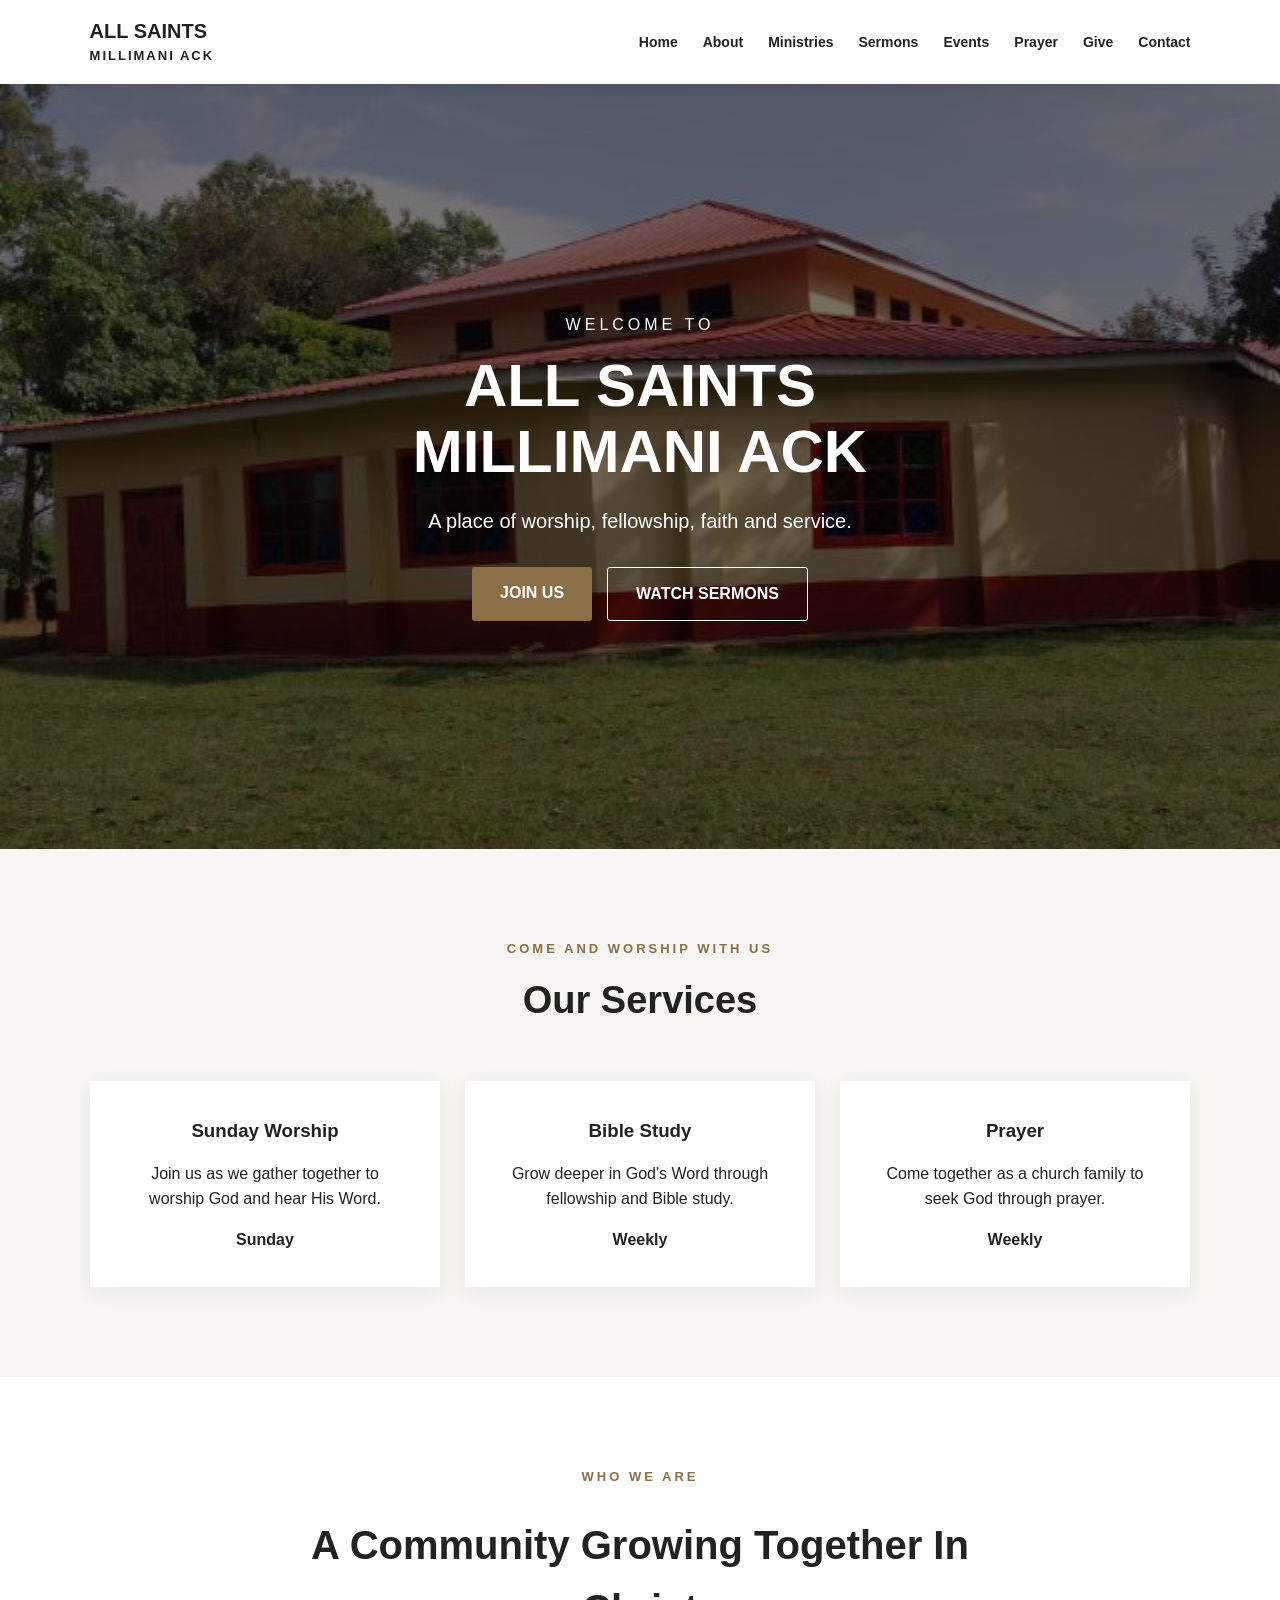
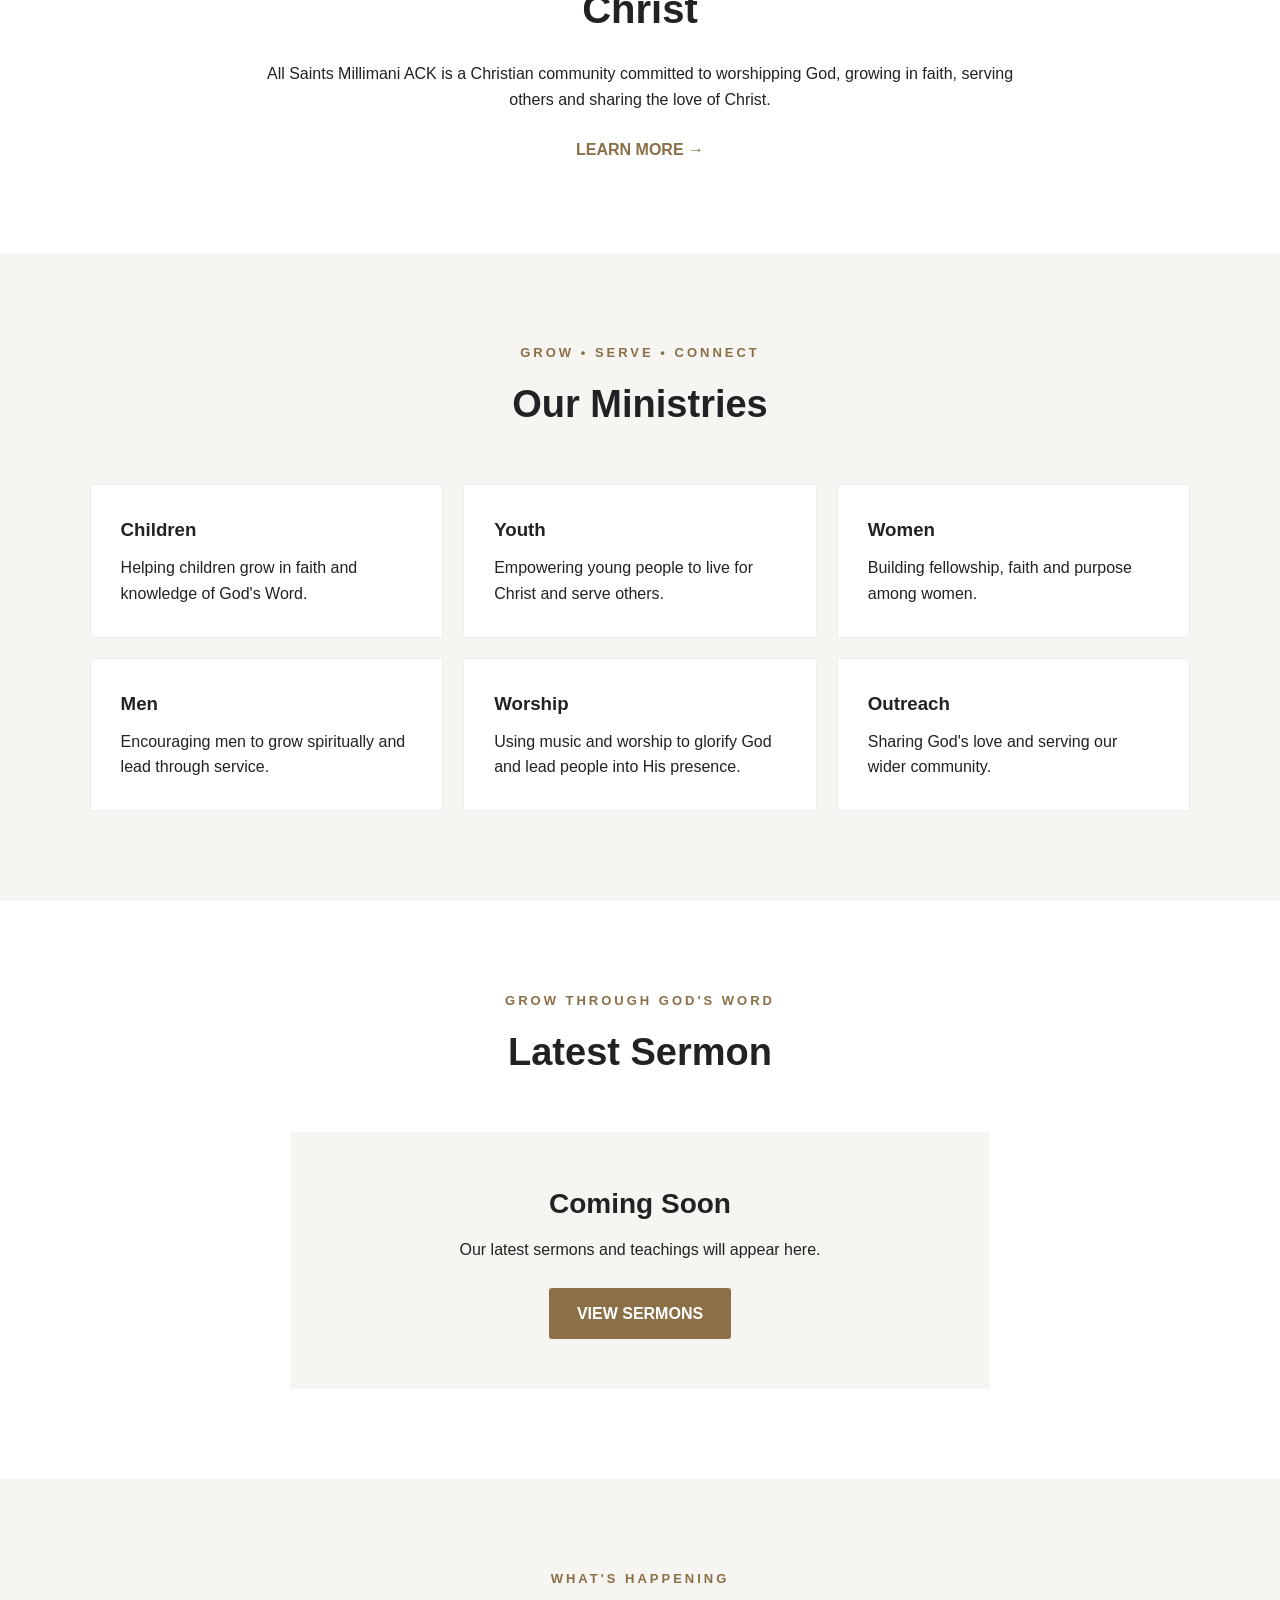
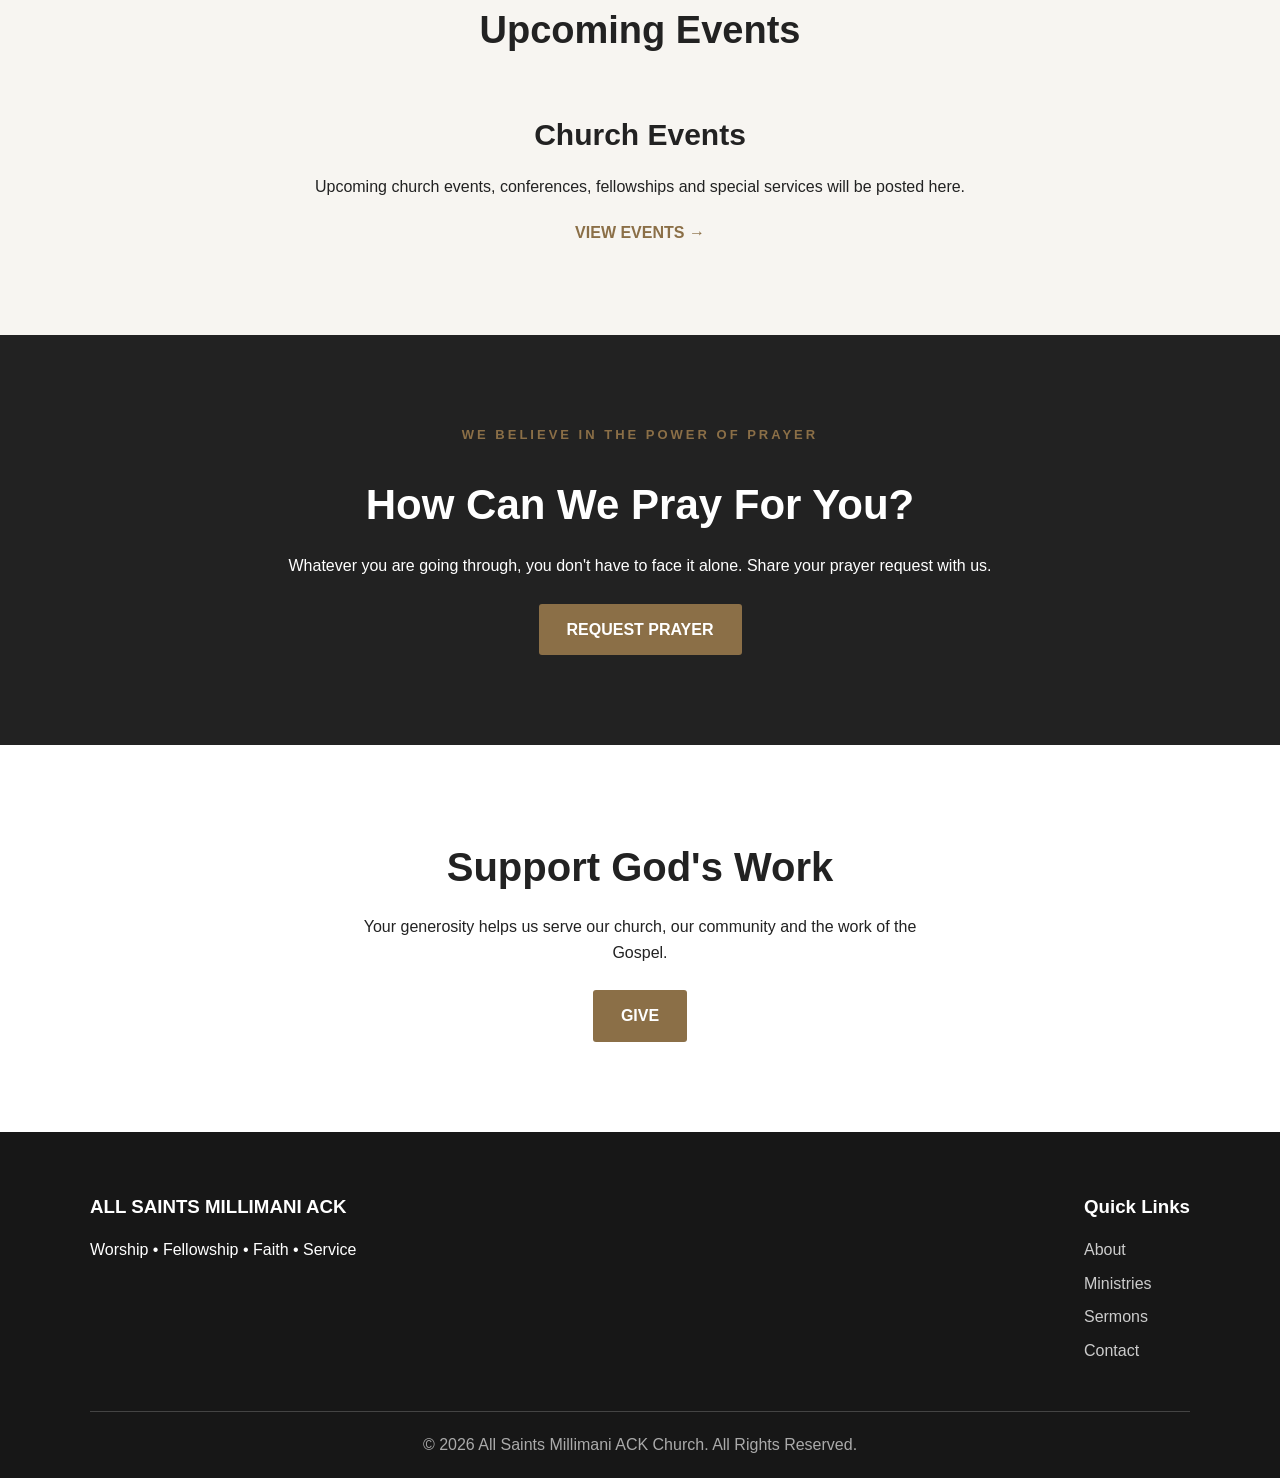
<file: index.html>
<!DOCTYPE html>
<html lang="en">

<head>
    <meta charset="UTF-8">
    <meta name="viewport" content="width=device-width, initial-scale=1.0">

    <title>All Saints Millimani ACK Church</title>

    <link rel="stylesheet" href="css/style.css">
</head>

<body>

    <!-- ================= HEADER ================= -->

    <header>

        <div class="logo">
            ALL SAINTS<br>
            <span>MILLIMANI ACK</span>
        </div>

        <button class="menu-button" aria-label="Open navigation">
    ☰
</button>

        <nav>
            <a href="index.html">Home</a>
            <a href="about.html">About</a>
            <a href="ministries.html">Ministries</a>
            <a href="sermons.html">Sermons</a>
            <a href="events.html">Events</a>
            <a href="prayer.html">Prayer</a>
            <a href="give.html">Give</a>
            <a href="contact.html">Contact</a>
        </nav>

    </header>


    <!-- ================= HERO SECTION ================= -->

    <section class="hero">

        <div class="hero-content">

            <p class="welcome">WELCOME TO</p>

            <h1>ALL SAINTS<br>MILLIMANI ACK</h1>

            <p class="hero-text">
                A place of worship, fellowship, faith and service.
            </p>

            <div class="hero-buttons">
                <a href="contact.html" class="btn">JOIN US</a>
                <a href="sermons.html" class="btn secondary">WATCH SERMONS</a>
            </div>

        </div>

    </section>


    <!-- ================= WORSHIP SECTION ================= -->

    <section class="worship">

        <div class="section-title">
            <p>COME AND WORSHIP WITH US</p>
            <h2>Our Services</h2>
        </div>

        <div class="service-container">

            <div class="service-card">
                <h3>Sunday Worship</h3>
                <p>Join us as we gather together to worship God and hear His Word.</p>
                <strong>Sunday</strong>
            </div>

            <div class="service-card">
                <h3>Bible Study</h3>
                <p>Grow deeper in God's Word through fellowship and Bible study.</p>
                <strong>Weekly</strong>
            </div>

            <div class="service-card">
                <h3>Prayer</h3>
                <p>Come together as a church family to seek God through prayer.</p>
                <strong>Weekly</strong>
            </div>

        </div>

    </section>


    <!-- ================= ABOUT SECTION ================= -->

    <section class="about-preview">

        <div class="about-text">

            <p class="small-title">WHO WE ARE</p>

            <h2>A Community Growing Together In Christ</h2>

            <p>
                All Saints Millimani ACK is a Christian community committed
                to worshipping God, growing in faith, serving others and
                sharing the love of Christ.
            </p>

            <a href="about.html" class="read-more">LEARN MORE →</a>

        </div>

    </section>


    <!-- ================= MINISTRIES ================= -->

    <section class="ministries">

        <div class="section-title">

            <p>GROW • SERVE • CONNECT</p>

            <h2>Our Ministries</h2>

        </div>


        <div class="ministry-container">

            <div class="ministry-card">
                <h3>Children</h3>
                <p>Helping children grow in faith and knowledge of God's Word.</p>
            </div>

            <div class="ministry-card">
                <h3>Youth</h3>
                <p>Empowering young people to live for Christ and serve others.</p>
            </div>

            <div class="ministry-card">
                <h3>Women</h3>
                <p>Building fellowship, faith and purpose among women.</p>
            </div>

            <div class="ministry-card">
                <h3>Men</h3>
                <p>Encouraging men to grow spiritually and lead through service.</p>
            </div>

            <div class="ministry-card">
                <h3>Worship</h3>
                <p>Using music and worship to glorify God and lead people into His presence.</p>
            </div>

            <div class="ministry-card">
                <h3>Outreach</h3>
                <p>Sharing God's love and serving our wider community.</p>
            </div>

        </div>

    </section>


    <!-- ================= SERMON SECTION ================= -->

    <section class="sermon">

        <div class="section-title">

            <p>GROW THROUGH GOD'S WORD</p>

            <h2>Latest Sermon</h2>

        </div>

        <div class="sermon-box">

            <h3>Coming Soon</h3>

            <p>
                Our latest sermons and teachings will appear here.
            </p>

            <a href="sermons.html" class="btn">VIEW SERMONS</a>

        </div>

    </section>


    <!-- ================= EVENTS ================= -->

    <section class="events">

        <div class="section-title">

            <p>WHAT'S HAPPENING</p>

            <h2>Upcoming Events</h2>

        </div>

        <div class="event-box">

            <h3>Church Events</h3>

            <p>
                Upcoming church events, conferences, fellowships
                and special services will be posted here.
            </p>

            <a href="events.html" class="read-more">
                VIEW EVENTS →
            </a>

        </div>

    </section>


    <!-- ================= PRAYER ================= -->

    <section class="prayer">

        <div class="prayer-content">

            <p class="small-title">WE BELIEVE IN THE POWER OF PRAYER</p>

            <h2>How Can We Pray For You?</h2>

            <p>
                Whatever you are going through, you don't have to face it alone.
                Share your prayer request with us.
            </p>

            <a href="prayer.html" class="btn">
                REQUEST PRAYER
            </a>

        </div>

    </section>


    <!-- ================= GIVING ================= -->

    <section class="giving">

        <h2>Support God's Work</h2>

        <p>
            Your generosity helps us serve our church,
            our community and the work of the Gospel.
        </p>

        <a href="give.html" class="btn">GIVE</a>

    </section>


    <!-- ================= FOOTER ================= -->

    <footer>

        <div class="footer-content">

            <div>
                <h3>ALL SAINTS MILLIMANI ACK</h3>

                <p>
                    Worship • Fellowship • Faith • Service
                </p>
            </div>

            <div>
                <h3>Quick Links</h3>

                <a href="about.html">About</a>
                <a href="ministries.html">Ministries</a>
                <a href="sermons.html">Sermons</a>
                <a href="contact.html">Contact</a>
            </div>

        </div>

        <div class="copyright">

            <p>
                © 2026 All Saints Millimani ACK Church.
                All Rights Reserved.
            </p>

        </div>

    </footer>

<script src="js/script.js"></script>

</body>

</html>
</file>
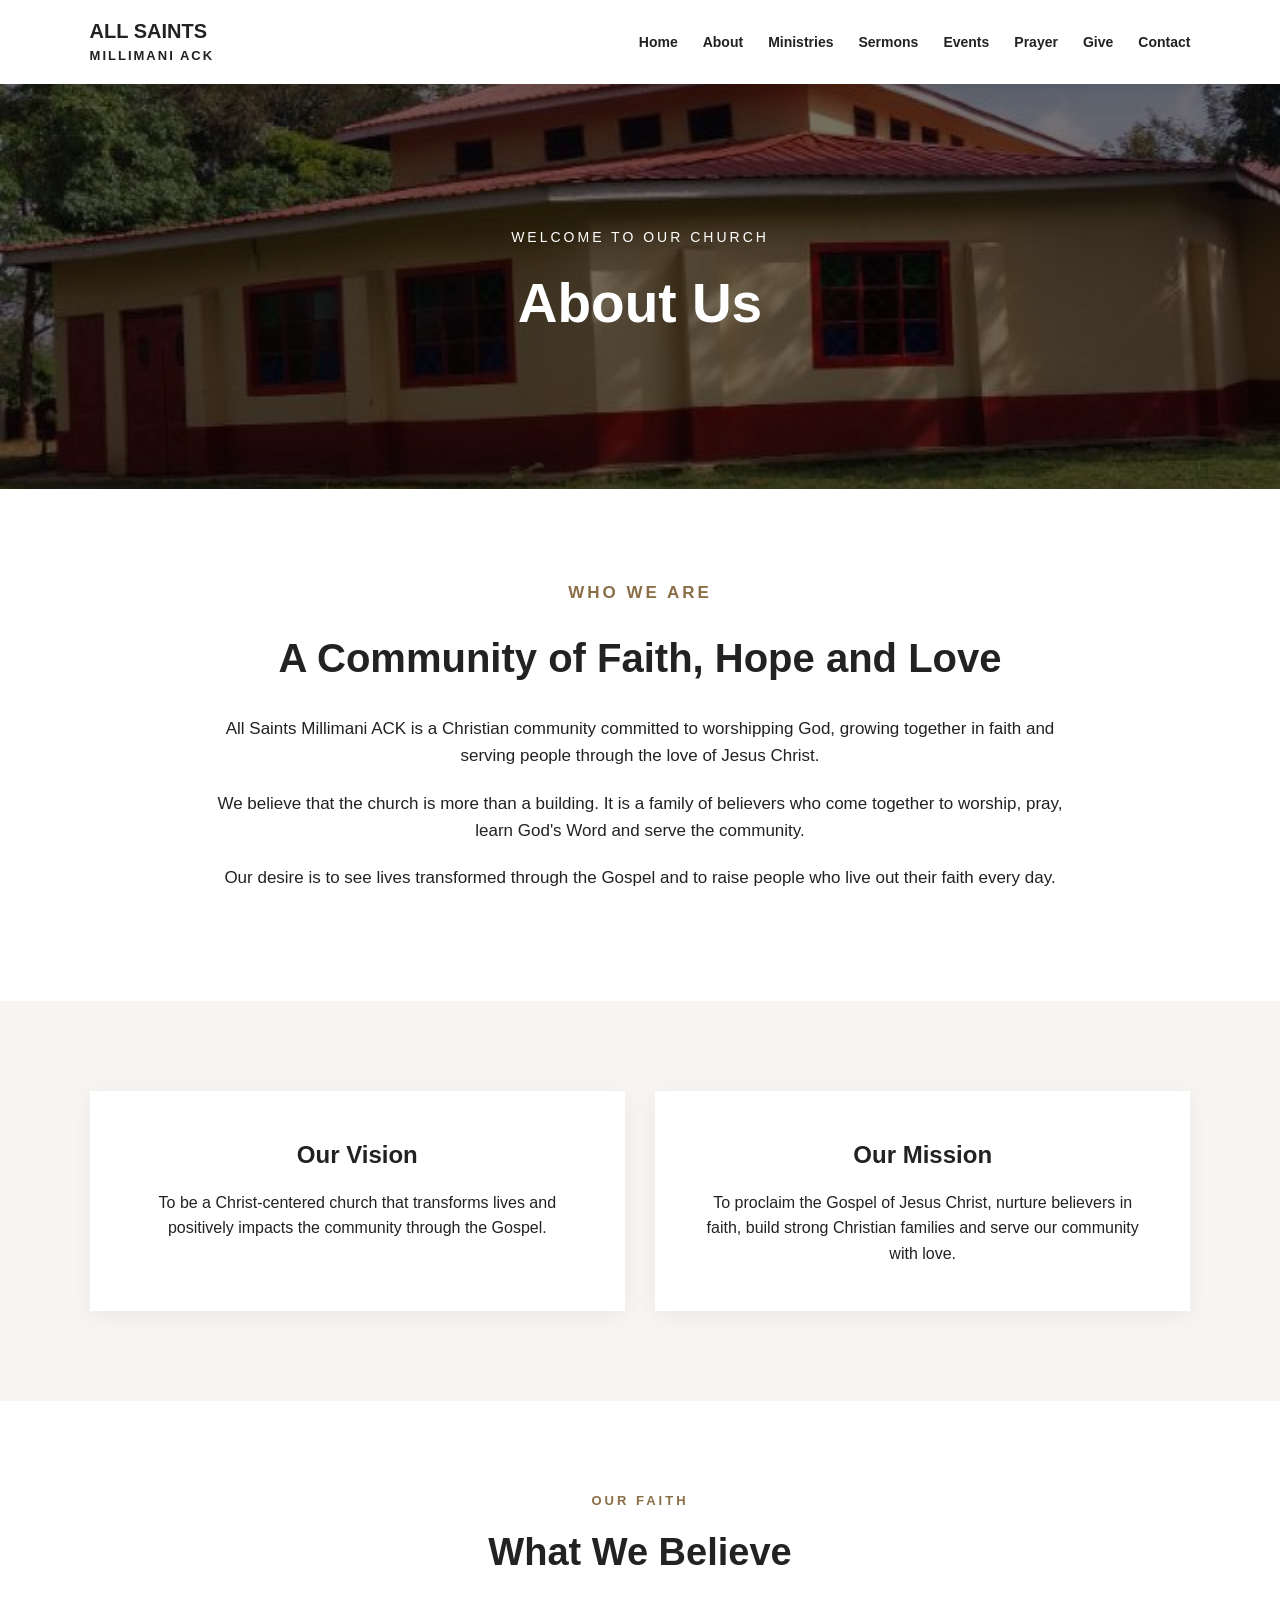
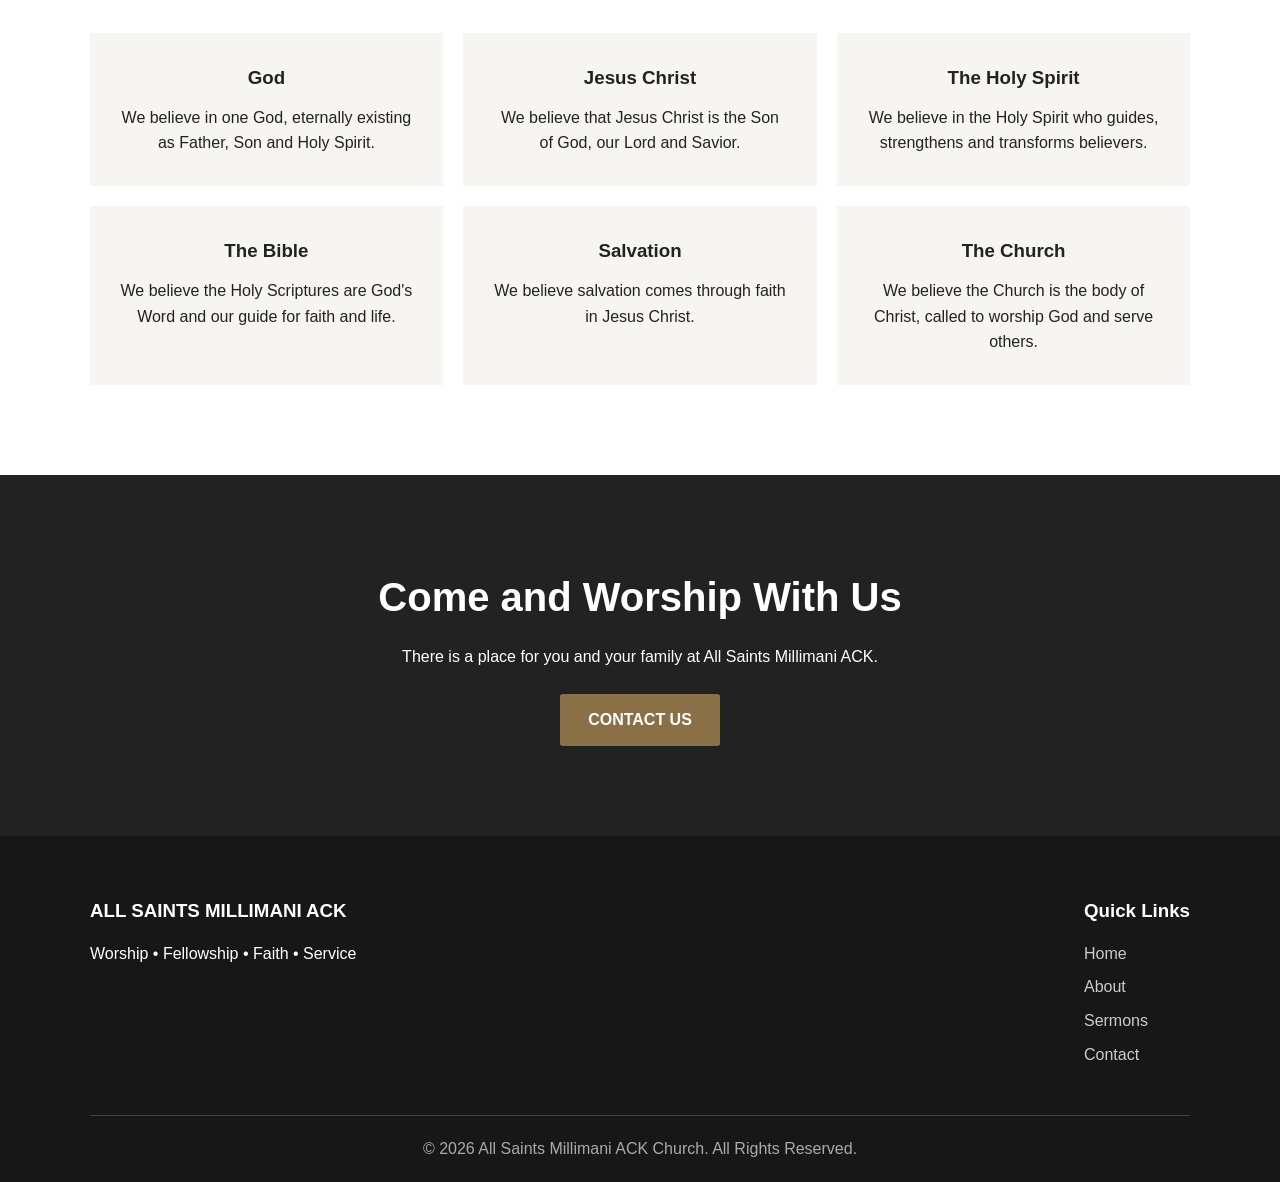
<file: about.html>
<!DOCTYPE html>
<html lang="en">

<head>

    <meta charset="UTF-8">

    <meta name="viewport" content="width=device-width, initial-scale=1.0">

    <title>About Us | All Saints Millimani ACK</title>

    <link rel="stylesheet" href="css/style.css">

</head>

<body>


    <!-- HEADER -->

    <header>

        <div class="logo">
            ALL SAINTS<br>
            <span>MILLIMANI ACK</span>
        </div>

        <nav>

            <a href="index.html">Home</a>
            <a href="about.html">About</a>
            <a href="ministries.html">Ministries</a>
            <a href="sermons.html">Sermons</a>
            <a href="events.html">Events</a>
            <a href="prayer.html">Prayer</a>
            <a href="give.html">Give</a>
            <a href="contact.html">Contact</a>

        </nav>

    </header>


    <!-- PAGE HERO -->

    <section class="page-hero">

        <div>

            <p>WELCOME TO OUR CHURCH</p>

            <h1>About Us</h1>

        </div>

    </section>


    <!-- WHO WE ARE -->

    <section class="about-page">

        <div class="about-content">

            <p class="small-title">
                WHO WE ARE
            </p>

            <h2>
                A Community of Faith, Hope and Love
            </h2>

            <p>
                All Saints Millimani ACK is a Christian community
                committed to worshipping God, growing together in
                faith and serving people through the love of Jesus Christ.
            </p>

            <p>
                We believe that the church is more than a building.
                It is a family of believers who come together to
                worship, pray, learn God's Word and serve the community.
            </p>

            <p>
                Our desire is to see lives transformed through the
                Gospel and to raise people who live out their faith
                every day.
            </p>

        </div>

    </section>


    <!-- VISION AND MISSION -->

    <section class="vision-mission">

        <div class="vm-card">

            <h2>Our Vision</h2>

            <p>
                To be a Christ-centered church that transforms
                lives and positively impacts the community through
                the Gospel.
            </p>

        </div>


        <div class="vm-card">

            <h2>Our Mission</h2>

            <p>
                To proclaim the Gospel of Jesus Christ, nurture
                believers in faith, build strong Christian families
                and serve our community with love.
            </p>

        </div>

    </section>


    <!-- WHAT WE BELIEVE -->

    <section class="beliefs">

        <div class="section-title">

            <p>OUR FAITH</p>

            <h2>What We Believe</h2>

        </div>


        <div class="belief-container">

            <div class="belief-card">

                <h3>God</h3>

                <p>
                    We believe in one God, eternally existing as
                    Father, Son and Holy Spirit.
                </p>

            </div>


            <div class="belief-card">

                <h3>Jesus Christ</h3>

                <p>
                    We believe that Jesus Christ is the Son of God,
                    our Lord and Savior.
                </p>

            </div>


            <div class="belief-card">

                <h3>The Holy Spirit</h3>

                <p>
                    We believe in the Holy Spirit who guides,
                    strengthens and transforms believers.
                </p>

            </div>


            <div class="belief-card">

                <h3>The Bible</h3>

                <p>
                    We believe the Holy Scriptures are God's Word
                    and our guide for faith and life.
                </p>

            </div>


            <div class="belief-card">

                <h3>Salvation</h3>

                <p>
                    We believe salvation comes through faith in
                    Jesus Christ.
                </p>

            </div>


            <div class="belief-card">

                <h3>The Church</h3>

                <p>
                    We believe the Church is the body of Christ,
                    called to worship God and serve others.
                </p>

            </div>

        </div>

    </section>


    <!-- CALL TO ACTION -->

    <section class="about-cta">

        <h2>Come and Worship With Us</h2>

        <p>
            There is a place for you and your family at
            All Saints Millimani ACK.
        </p>

        <a href="contact.html" class="btn">
            CONTACT US
        </a>

    </section>


    <!-- FOOTER -->

    <footer>

        <div class="footer-content">

            <div>

                <h3>ALL SAINTS MILLIMANI ACK</h3>

                <p>
                    Worship • Fellowship • Faith • Service
                </p>

            </div>


            <div>

                <h3>Quick Links</h3>

                <a href="index.html">Home</a>
                <a href="ministries.html">About</a>
                <a href="sermons.html">Sermons</a>
                <a href="contact.html">Contact</a>

            </div>

        </div>


        <div class="copyright">

            <p>
                © 2026 All Saints Millimani ACK Church.
                All Rights Reserved.
            </p>

        </div>

    </footer>


</body>

</html>
</file>
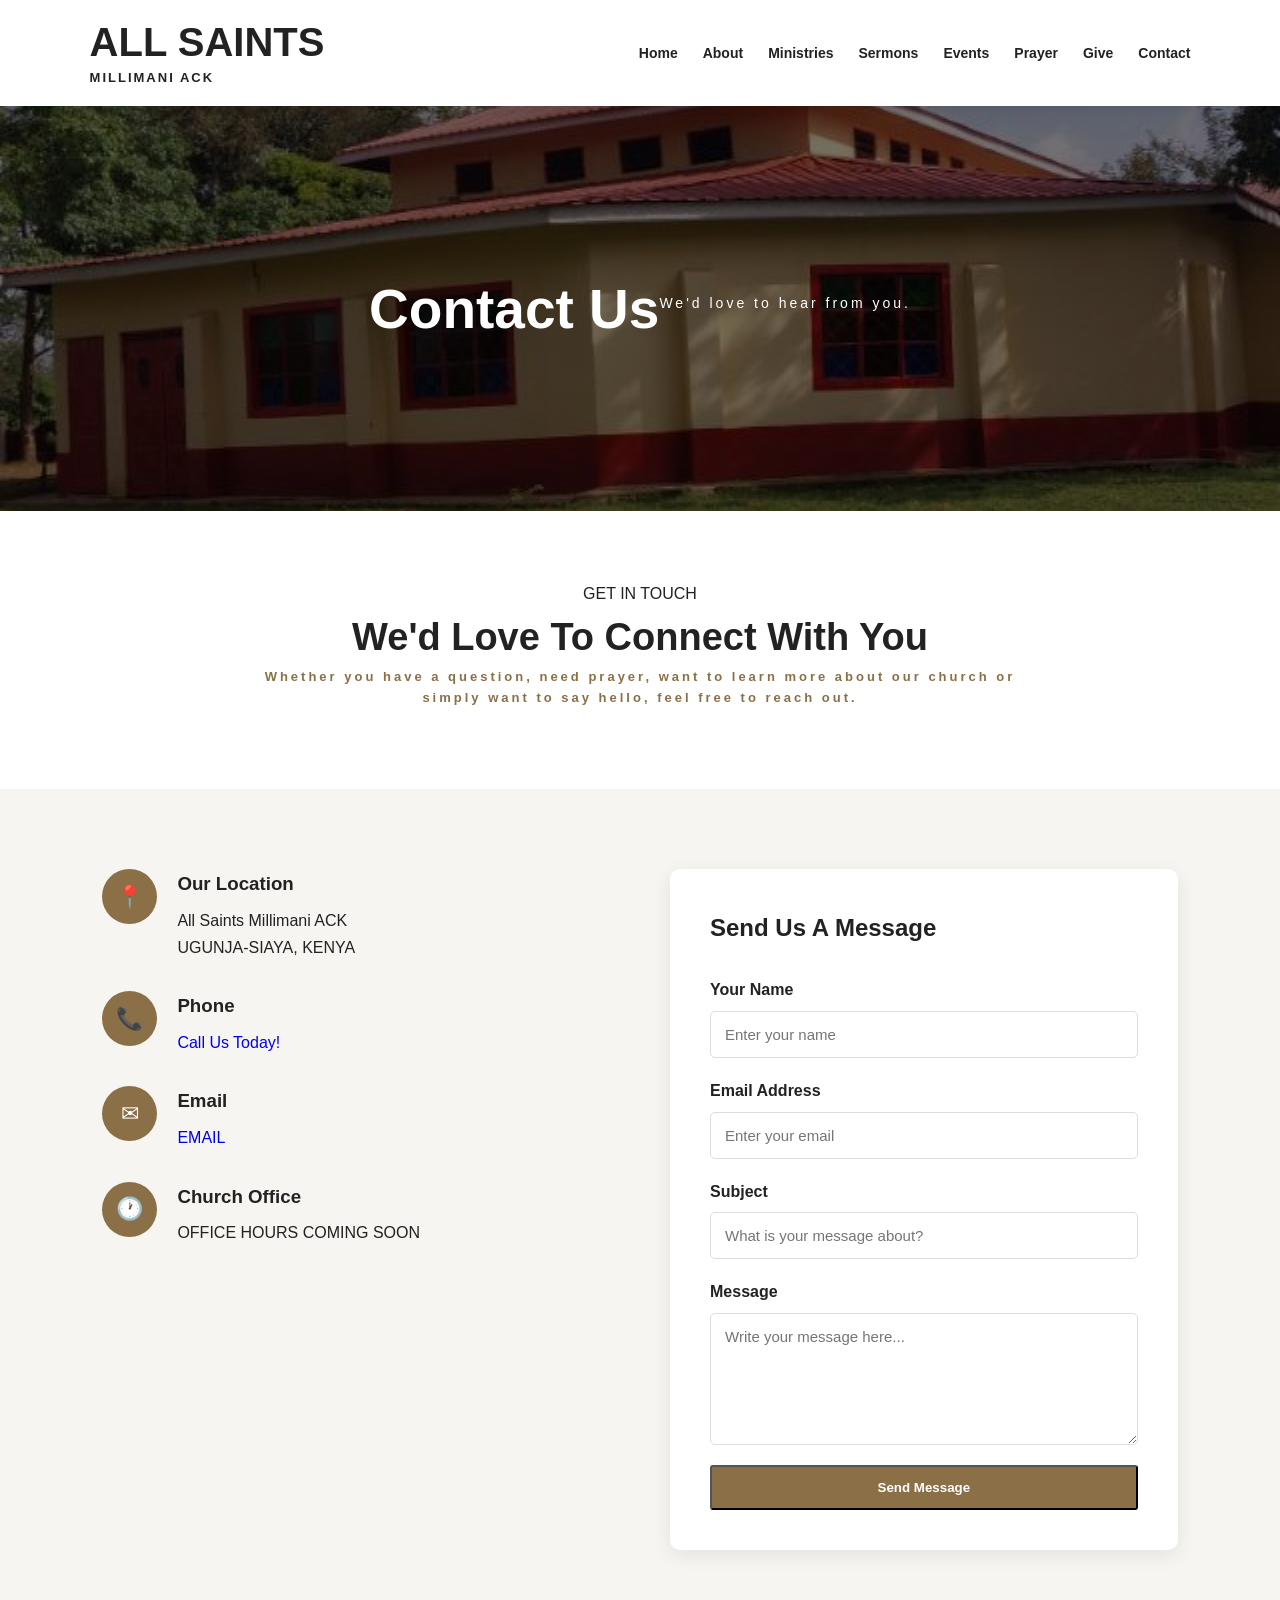
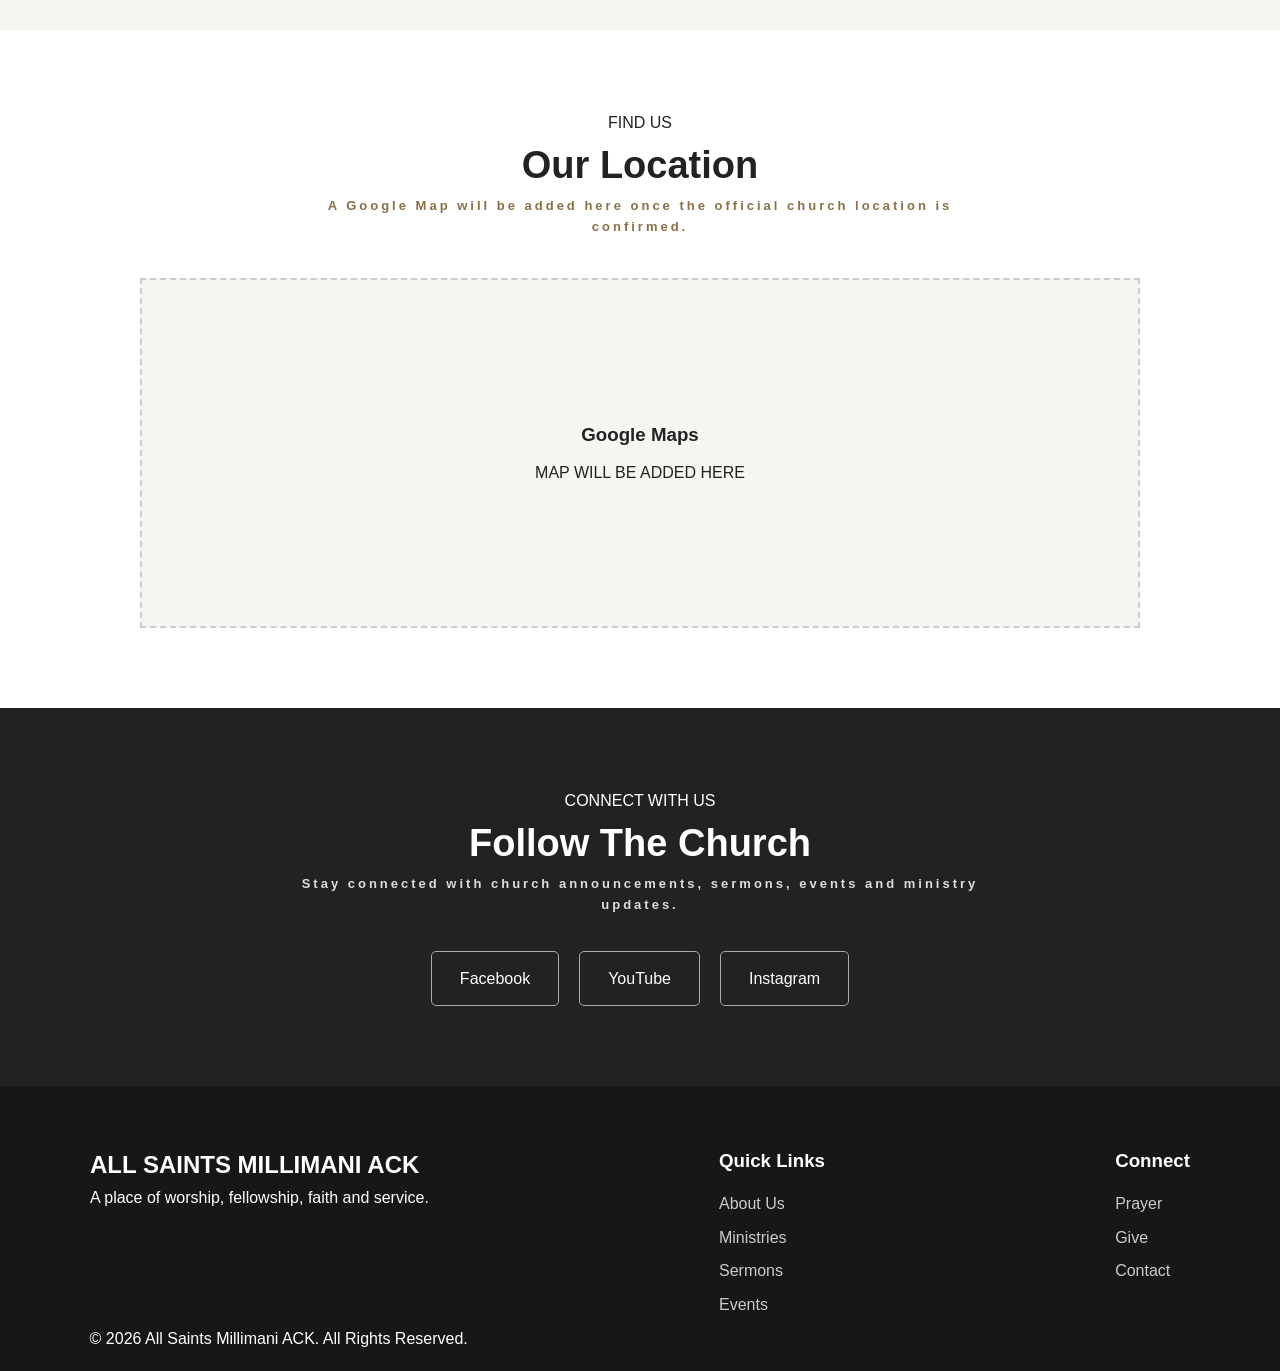
<file: contact.html>
<!DOCTYPE html>
<html lang="en">
<head>
    <meta charset="UTF-8">
    <meta name="viewport" content="width=device-width, initial-scale=1.0">

    <title>Contact | All Saints Millimani ACK</title>

    <link rel="stylesheet" href="css/style.css">
</head>

<body>

    <!-- HEADER -->
    <header class="site-header">

        <div class="logo">
            <h1>ALL SAINTS</h1>
            <span>MILLIMANI ACK</span>
        </div>

        <nav>
            <a href="index.html">Home</a>
            <a href="about.html">About</a>
            <a href="ministries.html">Ministries</a>
            <a href="sermons.html">Sermons</a>
            <a href="events.html">Events</a>
            <a href="prayer.html">Prayer</a>
            <a href="give.html">Give</a>
            <a href="contact.html">Contact</a>
        </nav>

    </header>


    <!-- PAGE HERO -->
    <section class="page-hero">

        <h1>Contact Us</h1>

        <p>
            We'd love to hear from you.
        </p>

    </section>


    <!-- CONTACT INTRO -->
    <section class="contact-intro">

        <div class="section-title">

            <span>GET IN TOUCH</span>

            <h2>
                We'd Love To Connect With You
            </h2>

            <p>
                Whether you have a question, need prayer,
                want to learn more about our church or simply
                want to say hello, feel free to reach out.
            </p>

        </div>

    </section>


    <!-- CONTACT INFORMATION -->
    <section class="contact-section">

        <div class="contact-container">


            <!-- CONTACT DETAILS -->
            <div class="contact-details">

                <div class="contact-item">

                    <div class="contact-icon">
                        📍
                    </div>

                    <div>
                        <h3>Our Location</h3>

                        <p>
                            All Saints Millimani ACK
                            <br>
                            UGUNJA-SIAYA, KENYA
                        </p>
                    </div>

                </div>


                <div class="contact-item">

                    <div class="contact-icon">
                        📞
                    </div>

                    <div>
                        <h3>Phone</h3>

                        <p>
                            <a href="tel:+254720973402">Call Us Today!</a>
                        </p>
                    </div>

                </div>


                <div class="contact-item">

                    <div class="contact-icon">
                        ✉
                    </div>

                    <div>
                        <h3>Email</h3>

                        <p>
                            <a href="mailto:allsaintsmillimani@gmail.com">EMAIL</a>
                        </p>
                    </div>

                </div>


                <div class="contact-item">

                    <div class="contact-icon">
                        🕐
                    </div>

                    <div>
                        <h3>Church Office</h3>

                        <p>
                            OFFICE HOURS COMING SOON
                        </p>
                    </div>

                </div>

            </div>


            <!-- CONTACT FORM -->
            <div class="contact-form">

                <h2>Send Us A Message</h2>

                <form>

                    <label for="contact-name">
                        Your Name
                    </label>

                    <input
                        type="text"
                        id="contact-name"
                        name="name"
                        placeholder="Enter your name"
                    >


                    <label for="contact-email">
                        Email Address
                    </label>

                    <input
                        type="email"
                        id="contact-email"
                        name="email"
                        placeholder="Enter your email"
                    >


                    <label for="contact-subject">
                        Subject
                    </label>

                    <input
                        type="text"
                        id="contact-subject"
                        name="subject"
                        placeholder="What is your message about?"
                    >


                    <label for="contact-message">
                        Message
                    </label>

                    <textarea
                        id="contact-message"
                        name="message"
                        rows="6"
                        placeholder="Write your message here..."
                    ></textarea>


                    <button
                        type="submit"
                        class="btn"
                    >
                        Send Message
                    </button>

                </form>

            </div>

        </div>

    </section>


    <!-- MAP -->
    <section class="map-section">

        <div class="section-title">

            <span>FIND US</span>

            <h2>Our Location</h2>

            <p>
                A Google Map will be added here once the official
                church location is confirmed.
            </p>

        </div>


        <div class="map-placeholder">

            <h3>Google Maps</h3>

            <p>
                MAP WILL BE ADDED HERE
            </p>

        </div>

    </section>


    <!-- SOCIAL MEDIA -->
    <section class="social-section">

        <div class="section-title">

            <span>CONNECT WITH US</span>

            <h2>Follow The Church</h2>

            <p>
                Stay connected with church announcements,
                sermons, events and ministry updates.
            </p>

        </div>


        <div class="social-links">

            <a href="#" class="social-link">
                Facebook
            </a>

            <a href="#" class="social-link">
                YouTube
            </a>

            <a href="#" class="social-link">
                Instagram
            </a>

        </div>

    </section>


    <!-- FOOTER -->
    <footer class="site-footer">

        <div class="footer-content">

            <div>

                <h2>ALL SAINTS MILLIMANI ACK</h2>

                <p>
                    A place of worship, fellowship, faith and service.
                </p>

            </div>


            <div>

                <h3>Quick Links</h3>

                <a href="about.html">About Us</a>
                <a href="ministries.html">Ministries</a>
                <a href="sermons.html">Sermons</a>
                <a href="events.html">Events</a>

            </div>


            <div>

                <h3>Connect</h3>

                <a href="prayer.html">Prayer</a>
                <a href="give.html">Give</a>
                <a href="contact.html">Contact</a>

            </div>

        </div>


        <div class="footer-bottom">

            <p>
                © 2026 All Saints Millimani ACK. All Rights Reserved.
            </p>

        </div>

    </footer>

</body>
</html>
</file>
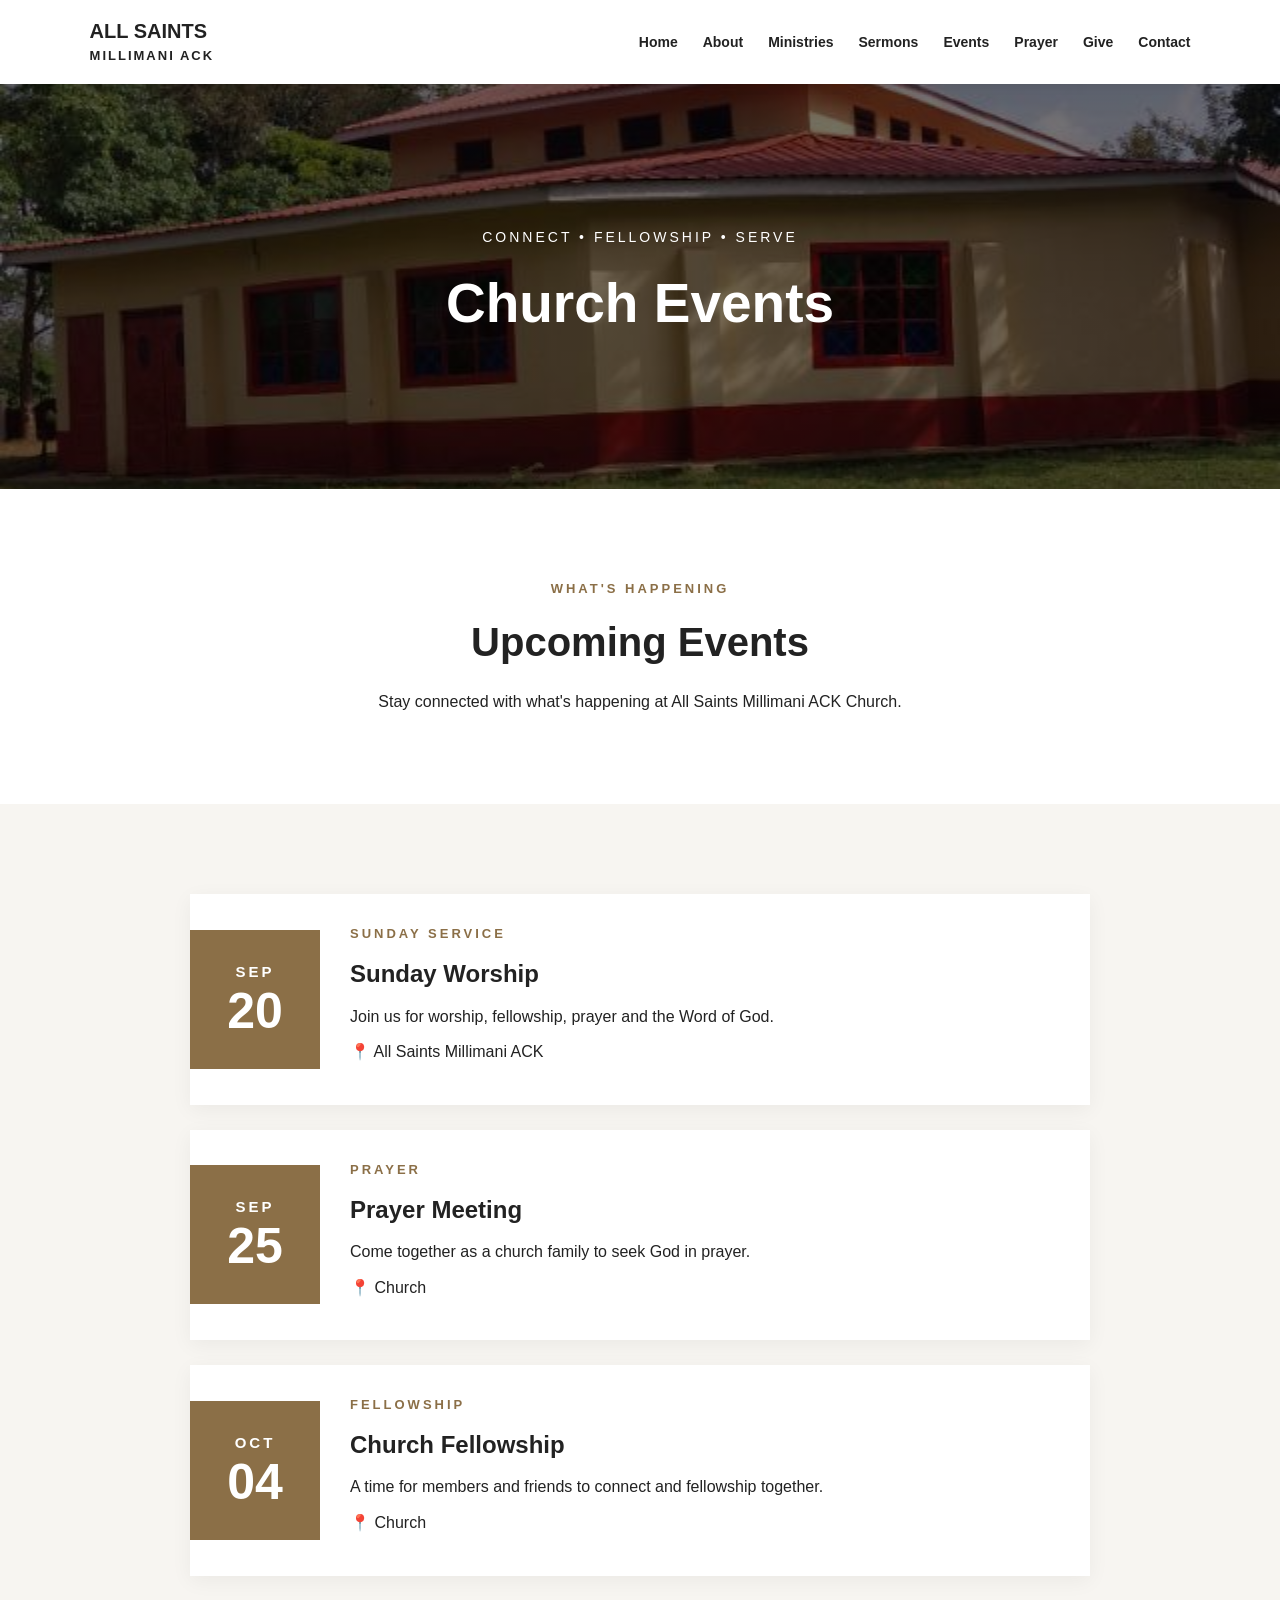
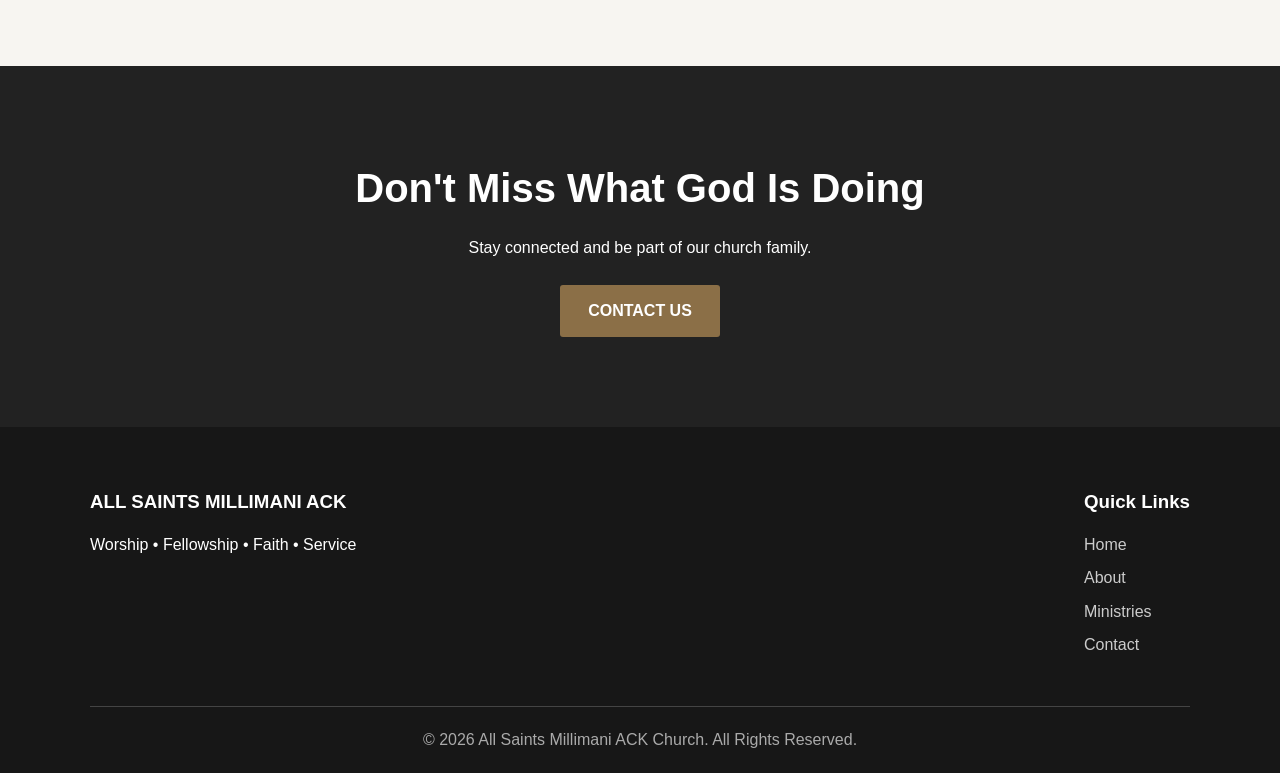
<file: events.html>
<!DOCTYPE html>
<html lang="en">

<head>

    <meta charset="UTF-8">
    <meta name="viewport" content="width=device-width, initial-scale=1.0">

    <title>Events | All Saints Millimani ACK</title>

    <link rel="stylesheet" href="css/style.css">

</head>

<body>


    <!-- HEADER -->

    <header>

        <div class="logo">
            ALL SAINTS<br>
            <span>MILLIMANI ACK</span>
        </div>

        <nav>

            <a href="index.html">Home</a>
            <a href="about.html">About</a>
            <a href="ministries.html">Ministries</a>
            <a href="sermons.html">Sermons</a>
            <a href="events.html">Events</a>
            <a href="prayer.html">Prayer</a>
            <a href="give.html">Give</a>
            <a href="contact.html">Contact</a>

        </nav>

    </header>


    <!-- HERO -->

    <section class="page-hero">

        <div>

            <p>CONNECT • FELLOWSHIP • SERVE</p>

            <h1>Church Events</h1>

        </div>

    </section>


    <!-- INTRO -->

    <section class="events-intro">

        <div>

            <p class="small-title">
                WHAT'S HAPPENING
            </p>

            <h2>
                Upcoming Events
            </h2>

            <p>
                Stay connected with what's happening at
                All Saints Millimani ACK Church.
            </p>

        </div>

    </section>


    <!-- EVENTS -->

    <section class="events-page">

        <div class="event-list">


            <!-- EVENT -->

            <div class="event-card">

                <div class="event-date">

                    <span class="month">
                        SEP
                    </span>

                    <span class="day">
                        20
                    </span>

                </div>

                <div class="event-details">

                    <p class="small-title">
                        SUNDAY SERVICE
                    </p>

                    <h2>
                        Sunday Worship
                    </h2>

                    <p>
                        Join us for worship, fellowship,
                        prayer and the Word of God.
                    </p>

                    <p>
                        📍 All Saints Millimani ACK
                    </p>

                </div>

            </div>


            <!-- EVENT -->

            <div class="event-card">

                <div class="event-date">

                    <span class="month">
                        SEP
                    </span>

                    <span class="day">
                        25
                    </span>

                </div>

                <div class="event-details">

                    <p class="small-title">
                        PRAYER
                    </p>

                    <h2>
                        Prayer Meeting
                    </h2>

                    <p>
                        Come together as a church family
                        to seek God in prayer.
                    </p>

                    <p>
                        📍 Church
                    </p>

                </div>

            </div>


            <!-- EVENT -->

            <div class="event-card">

                <div class="event-date">

                    <span class="month">
                        OCT
                    </span>

                    <span class="day">
                        04
                    </span>

                </div>

                <div class="event-details">

                    <p class="small-title">
                        FELLOWSHIP
                    </p>

                    <h2>
                        Church Fellowship
                    </h2>

                    <p>
                        A time for members and friends
                        to connect and fellowship together.
                    </p>

                    <p>
                        📍 Church
                    </p>

                </div>

            </div>


        </div>

    </section>


    <!-- CTA -->

    <section class="events-cta">

        <h2>
            Don't Miss What God Is Doing
        </h2>

        <p>
            Stay connected and be part of our church family.
        </p>

        <a href="contact.html" class="btn">
            CONTACT US
        </a>

    </section>


    <!-- FOOTER -->

    <footer>

        <div class="footer-content">

            <div>

                <h3>ALL SAINTS MILLIMANI ACK</h3>

                <p>
                    Worship • Fellowship • Faith • Service
                </p>

            </div>

            <div>

                <h3>Quick Links</h3>

                <a href="index.html">Home</a>
                <a href="about.html">About</a>
                <a href="ministries.html">Ministries</a>
                <a href="contact.html">Contact</a>

            </div>

        </div>

        <div class="copyright">

            <p>
                © 2026 All Saints Millimani ACK Church.
                All Rights Reserved.
            </p>

        </div>

    </footer>


</body>

</html>
</file>
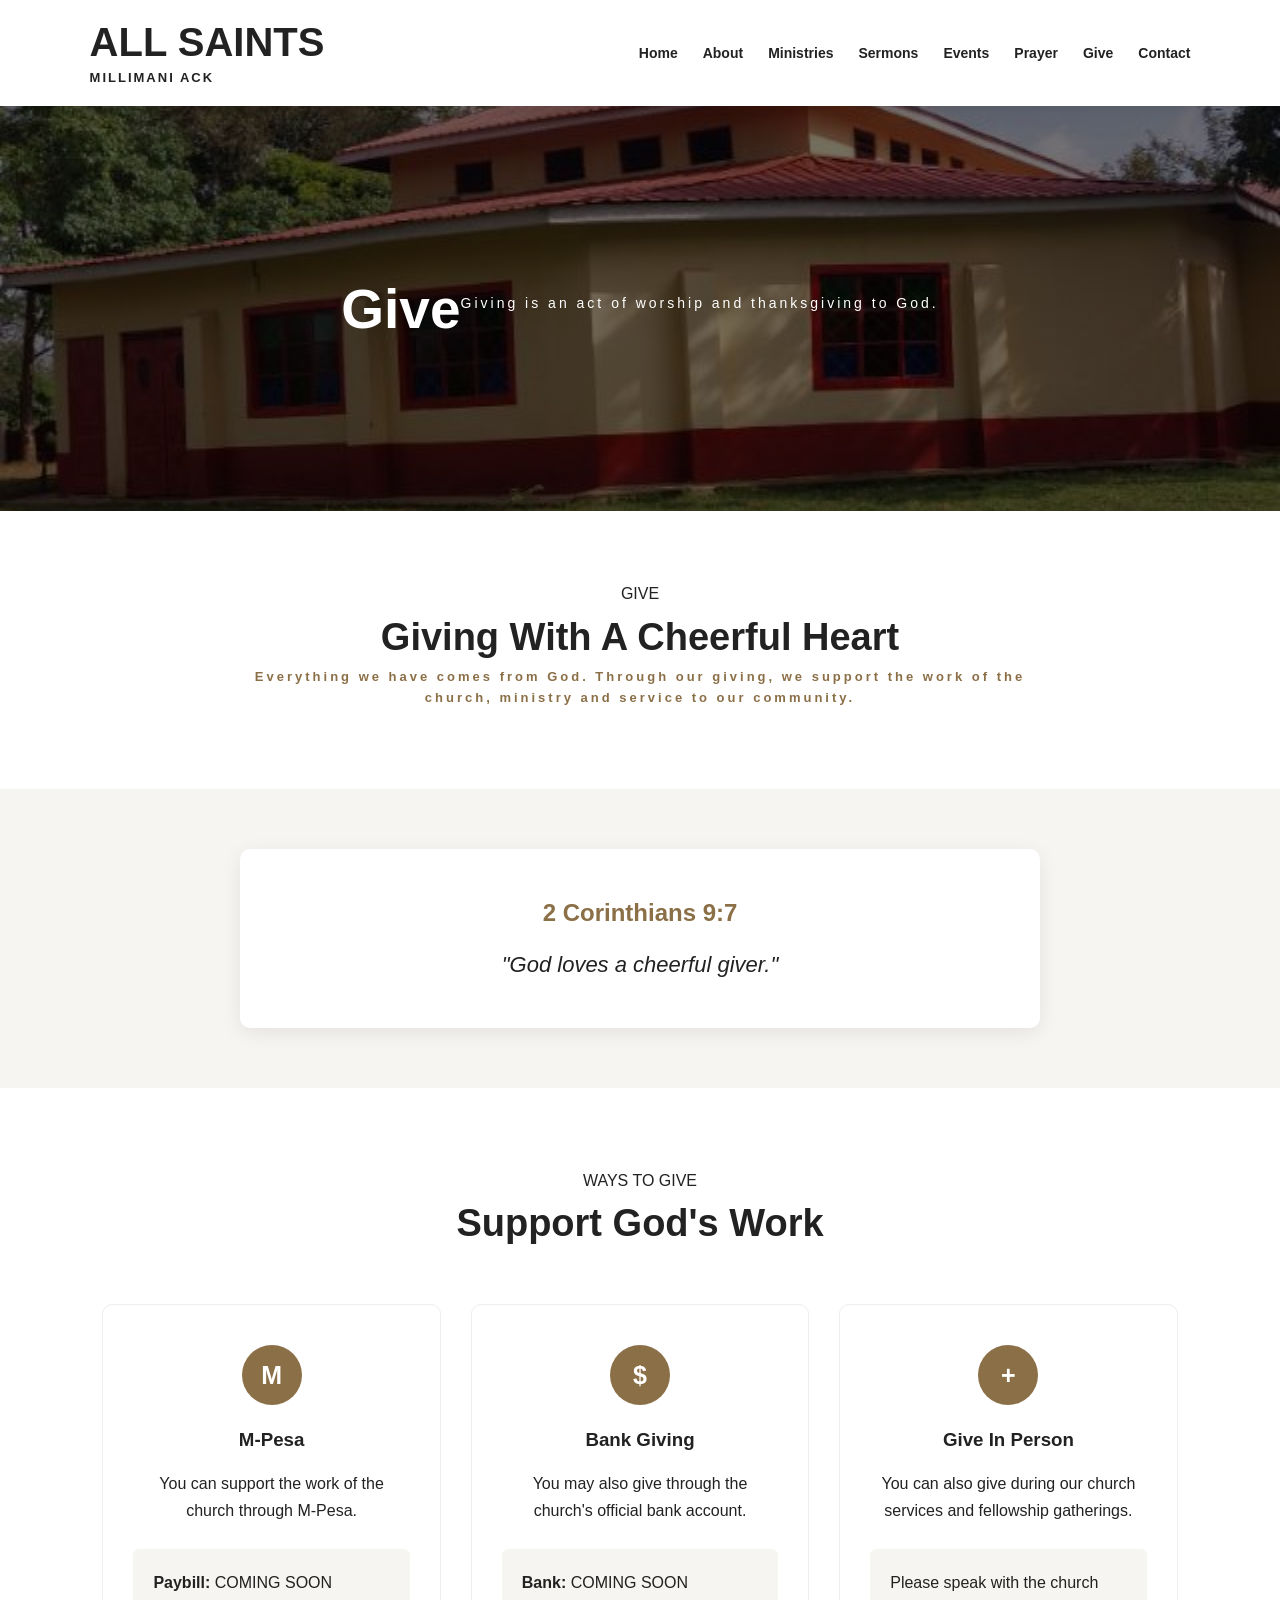
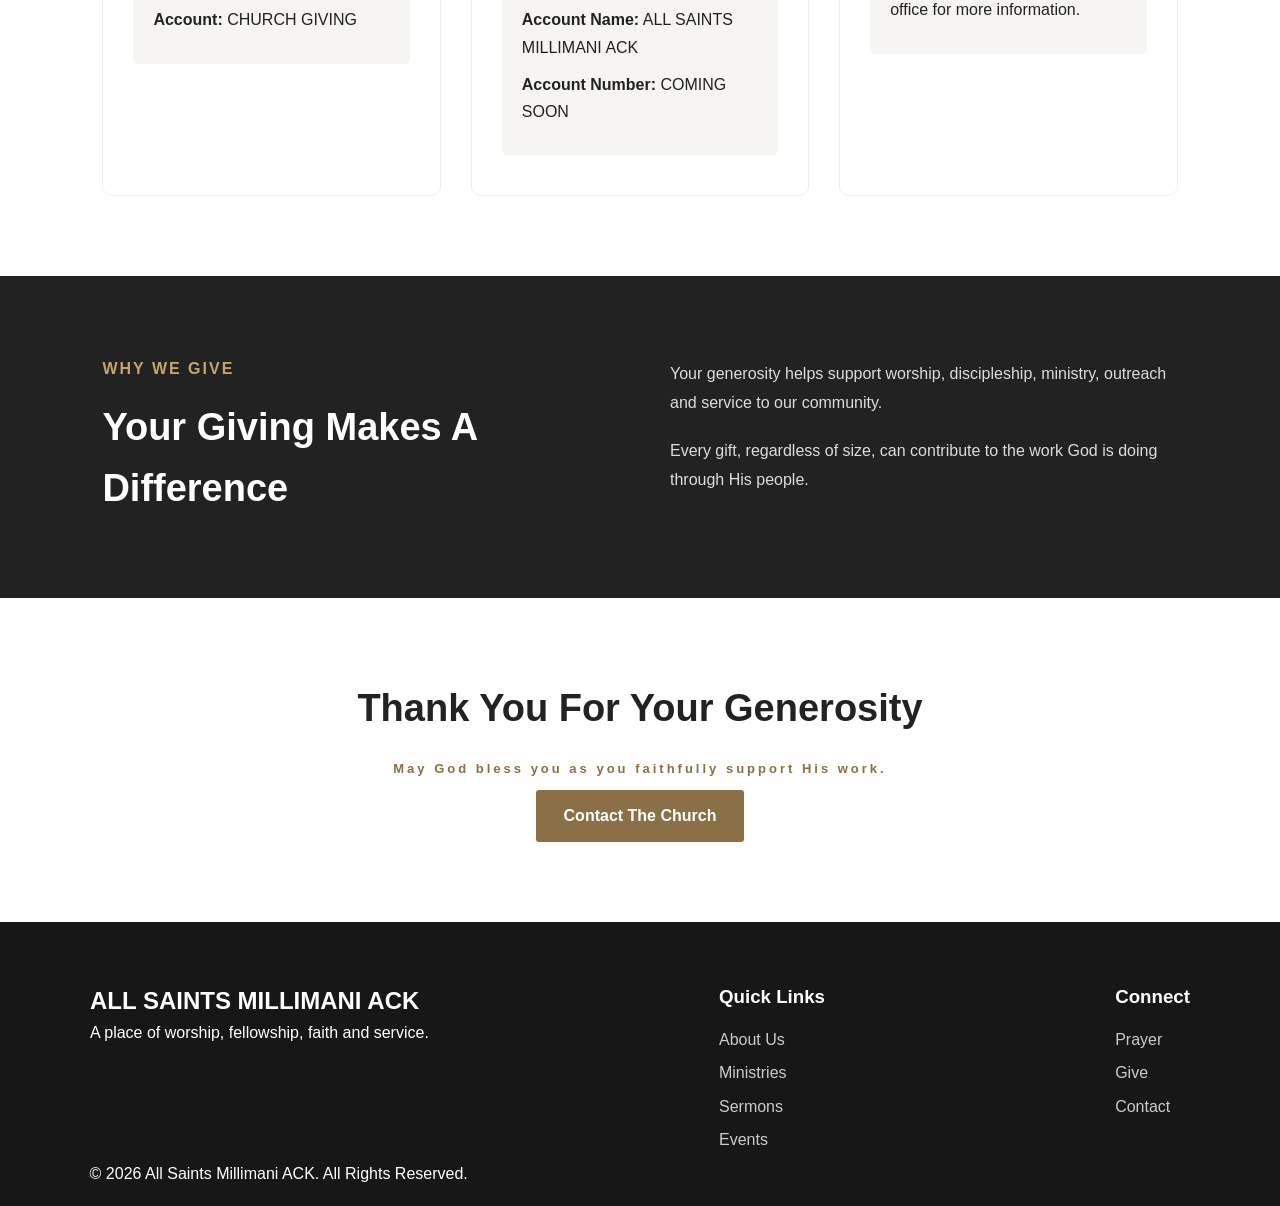
<file: give.html>
<!DOCTYPE html>
<html lang="en">
<head>
    <meta charset="UTF-8">
    <meta name="viewport" content="width=device-width, initial-scale=1.0">

    <title>Give | All Saints Millimani ACK</title>

    <link rel="stylesheet" href="css/style.css">
</head>

<body>

    <!-- HEADER -->
    <header class="site-header">

        <div class="logo">
            <h1>ALL SAINTS</h1>
            <span>MILLIMANI ACK</span>
        </div>

        <nav>
            <a href="index.html">Home</a>
            <a href="about.html">About</a>
            <a href="ministries.html">Ministries</a>
            <a href="sermons.html">Sermons</a>
            <a href="events.html">Events</a>
            <a href="prayer.html">Prayer</a>
            <a href="give.html">Give</a>
            <a href="contact.html">Contact</a>
        </nav>

    </header>


    <!-- PAGE HERO -->
    <section class="page-hero">

        <h1>Give</h1>

        <p>
            Giving is an act of worship and thanksgiving to God.
        </p>

    </section>


    <!-- INTRODUCTION -->
    <section class="giving-intro">

        <div class="section-title">

            <span>GIVE</span>

            <h2>
                Giving With A Cheerful Heart
            </h2>

            <p>
                Everything we have comes from God. Through our giving,
                we support the work of the church, ministry and service
                to our community.
            </p>

        </div>

    </section>


    <!-- SCRIPTURE -->
    <section class="giving-scripture">

        <div class="scripture-box">

            <h2>2 Corinthians 9:7</h2>

            <p>
                "God loves a cheerful giver."
            </p>

        </div>

    </section>


    <!-- WAYS TO GIVE -->
    <section class="giving-methods">

        <div class="section-title">

            <span>WAYS TO GIVE</span>

            <h2>Support God's Work</h2>

        </div>


        <div class="giving-grid">


            <!-- MPESA -->
            <div class="giving-card">

                <div class="giving-icon">
                    M
                </div>

                <h3>M-Pesa</h3>

                <p>
                    You can support the work of the church through
                    M-Pesa.
                </p>

                <div class="giving-details">

                    <p>
                        <strong>Paybill:</strong>
                        COMING SOON
                    </p>

                    <p>
                        <strong>Account:</strong>
                        CHURCH GIVING
                    </p>

                </div>

            </div>


            <!-- BANK -->
            <div class="giving-card">

                <div class="giving-icon">
                    $
                </div>

                <h3>Bank Giving</h3>

                <p>
                    You may also give through the church's official
                    bank account.
                </p>

                <div class="giving-details">

                    <p>
                        <strong>Bank:</strong>
                        COMING SOON
                    </p>

                    <p>
                        <strong>Account Name:</strong>
                        ALL SAINTS MILLIMANI ACK
                    </p>

                    <p>
                        <strong>Account Number:</strong>
                        COMING SOON
                    </p>

                </div>

            </div>


            <!-- IN PERSON -->
            <div class="giving-card">

                <div class="giving-icon">
                    +
                </div>

                <h3>Give In Person</h3>

                <p>
                    You can also give during our church services
                    and fellowship gatherings.
                </p>

                <div class="giving-details">

                    <p>
                        Please speak with the church office
                        for more information.
                    </p>

                </div>

            </div>

        </div>

    </section>


    <!-- WHY GIVE -->
    <section class="why-give">

        <div class="why-give-container">

            <div>

                <span>WHY WE GIVE</span>

                <h2>
                    Your Giving Makes A Difference
                </h2>

            </div>


            <div>

                <p>
                    Your generosity helps support worship,
                    discipleship, ministry, outreach and service
                    to our community.
                </p>

                <p>
                    Every gift, regardless of size, can contribute
                    to the work God is doing through His people.
                </p>

            </div>

        </div>

    </section>


    <!-- GIVING CTA -->
    <section class="giving-cta">

        <div class="section-title">

            <h2>
                Thank You For Your Generosity
            </h2>

            <p>
                May God bless you as you faithfully support
                His work.
            </p>

            <a href="contact.html" class="btn">
                Contact The Church
            </a>

        </div>

    </section>


    <!-- FOOTER -->
    <footer class="site-footer">

        <div class="footer-content">

            <div>

                <h2>ALL SAINTS MILLIMANI ACK</h2>

                <p>
                    A place of worship, fellowship, faith and service.
                </p>

            </div>


            <div>

                <h3>Quick Links</h3>

                <a href="about.html">About Us</a>
                <a href="ministries.html">Ministries</a>
                <a href="sermons.html">Sermons</a>
                <a href="events.html">Events</a>

            </div>


            <div>

                <h3>Connect</h3>

                <a href="prayer.html">Prayer</a>
                <a href="give.html">Give</a>
                <a href="contact.html">Contact</a>

            </div>

        </div>


        <div class="footer-bottom">

            <p>
                © 2026 All Saints Millimani ACK. All Rights Reserved.
            </p>

        </div>

    </footer>

</body>
</html>
</file>
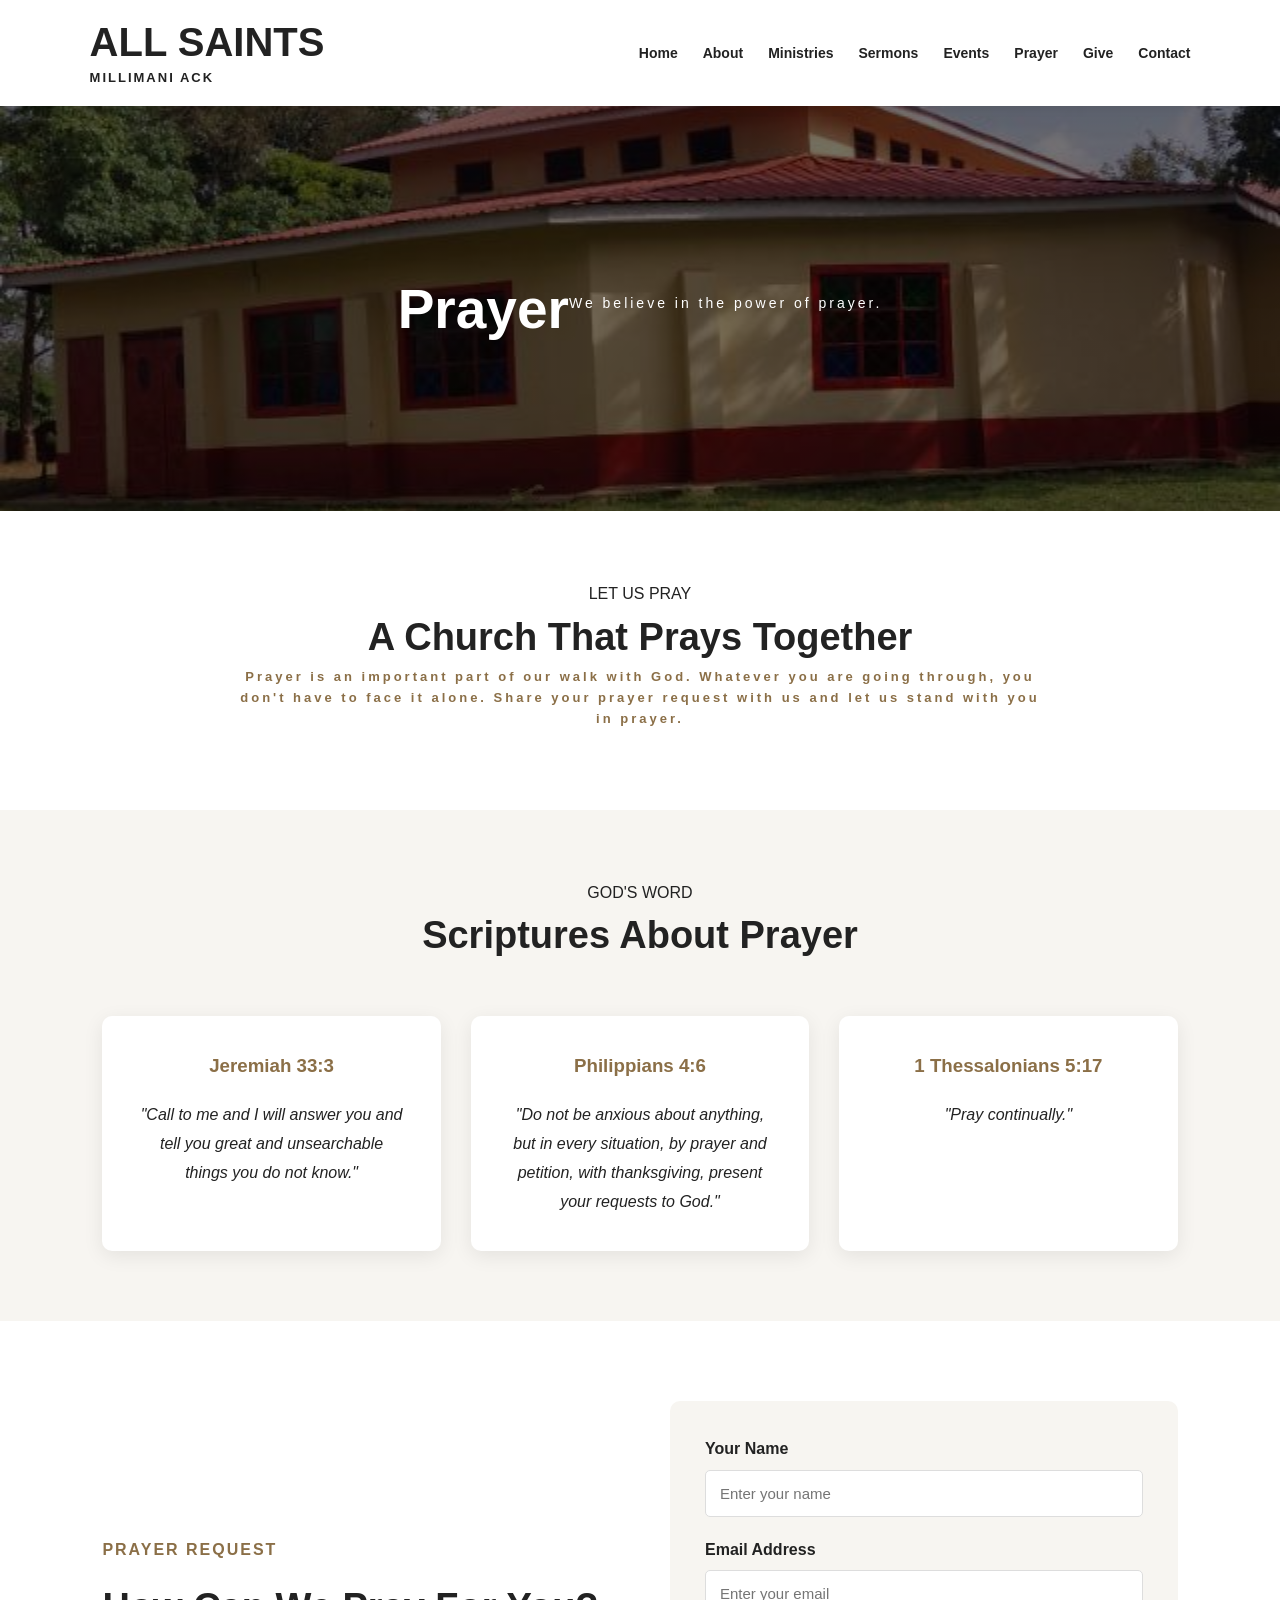
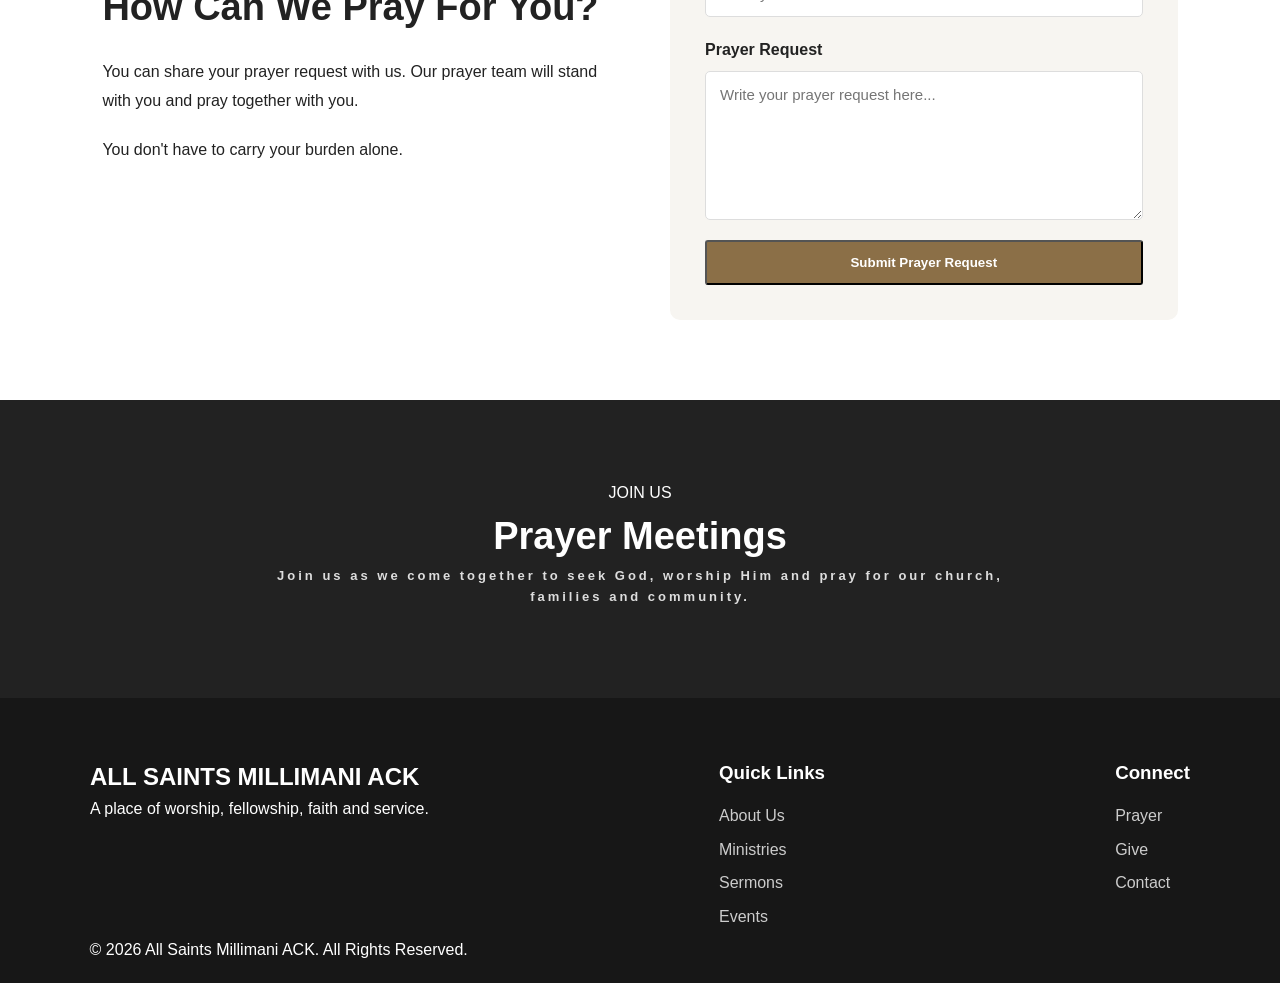
<file: prayer.html>
<!DOCTYPE html>
<html lang="en">
<head>
    <meta charset="UTF-8">
    <meta name="viewport" content="width=device-width, initial-scale=1.0">

    <title>Prayer | All Saints Millimani ACK</title>

    <link rel="stylesheet" href="css/style.css">
</head>

<body>

    <!-- HEADER -->
    <header class="site-header">

        <div class="logo">
            <h1>ALL SAINTS</h1>
            <span>MILLIMANI ACK</span>
        </div>

        <nav>
            <a href="index.html">Home</a>
            <a href="about.html">About</a>
            <a href="ministries.html">Ministries</a>
            <a href="sermons.html">Sermons</a>
            <a href="events.html">Events</a>
            <a href="prayer.html">Prayer</a>
            <a href="give.html">Give</a>
            <a href="contact.html">Contact</a>
        </nav>

    </header>


    <!-- PAGE HERO -->
    <section class="page-hero">

        <h1>Prayer</h1>

        <p>
            We believe in the power of prayer.
        </p>

    </section>


    <!-- INTRODUCTION -->
    <section class="prayer-intro">

        <div class="section-title">

            <span>LET US PRAY</span>

            <h2>
                A Church That Prays Together
            </h2>

            <p>
                Prayer is an important part of our walk with God.
                Whatever you are going through, you don't have to face
                it alone. Share your prayer request with us and let us
                stand with you in prayer.
            </p>

        </div>

    </section>


    <!-- PRAYER SCRIPTURES -->
    <section class="prayer-scriptures">

        <div class="section-title">

            <span>GOD'S WORD</span>

            <h2>Scriptures About Prayer</h2>

        </div>


        <div class="scripture-grid">

            <div class="scripture-card">

                <h3>Jeremiah 33:3</h3>

                <p>
                    "Call to me and I will answer you and tell you
                    great and unsearchable things you do not know."
                </p>

            </div>


            <div class="scripture-card">

                <h3>Philippians 4:6</h3>

                <p>
                    "Do not be anxious about anything, but in every
                    situation, by prayer and petition, with thanksgiving,
                    present your requests to God."
                </p>

            </div>


            <div class="scripture-card">

                <h3>1 Thessalonians 5:17</h3>

                <p>
                    "Pray continually."
                </p>

            </div>

        </div>

    </section>


    <!-- PRAYER REQUEST -->
    <section class="prayer-request">

        <div class="prayer-container">

            <div class="prayer-text">

                <span>PRAYER REQUEST</span>

                <h2>
                    How Can We Pray For You?
                </h2>

                <p>
                    You can share your prayer request with us.
                    Our prayer team will stand with you and pray
                    together with you.
                </p>

                <p>
                    You don't have to carry your burden alone.
                </p>

            </div>


            <div class="prayer-form">

                <form>

                    <label for="name">
                        Your Name
                    </label>

                    <input
                        type="text"
                        id="name"
                        name="name"
                        placeholder="Enter your name"
                    >


                    <label for="email">
                        Email Address
                    </label>

                    <input
                        type="email"
                        id="email"
                        name="email"
                        placeholder="Enter your email"
                    >


                    <label for="request">
                        Prayer Request
                    </label>

                    <textarea
                        id="request"
                        name="request"
                        rows="7"
                        placeholder="Write your prayer request here..."
                    ></textarea>


                    <button type="submit" class="btn">
                        Submit Prayer Request
                    </button>

                </form>

            </div>

        </div>

    </section>


    <!-- PRAYER MEETING -->
    <section class="prayer-meeting">

        <div class="section-title">

            <span>JOIN US</span>

            <h2>Prayer Meetings</h2>

            <p>
                Join us as we come together to seek God,
                worship Him and pray for our church,
                families and community.
            </p>

        </div>

    </section>


    <!-- FOOTER -->
    <footer class="site-footer">

        <div class="footer-content">

            <div>

                <h2>ALL SAINTS MILLIMANI ACK</h2>

                <p>
                    A place of worship, fellowship, faith and service.
                </p>

            </div>


            <div>

                <h3>Quick Links</h3>

                <a href="about.html">About Us</a>
                <a href="ministries.html">Ministries</a>
                <a href="sermons.html">Sermons</a>
                <a href="events.html">Events</a>

            </div>


            <div>

                <h3>Connect</h3>

                <a href="prayer.html">Prayer</a>
                <a href="give.html">Give</a>
                <a href="contact.html">Contact</a>

            </div>

        </div>


        <div class="footer-bottom">

            <p>
                © 2026 All Saints Millimani ACK. All Rights Reserved.
            </p>

        </div>

    </footer>

</body>
</html>
</file>
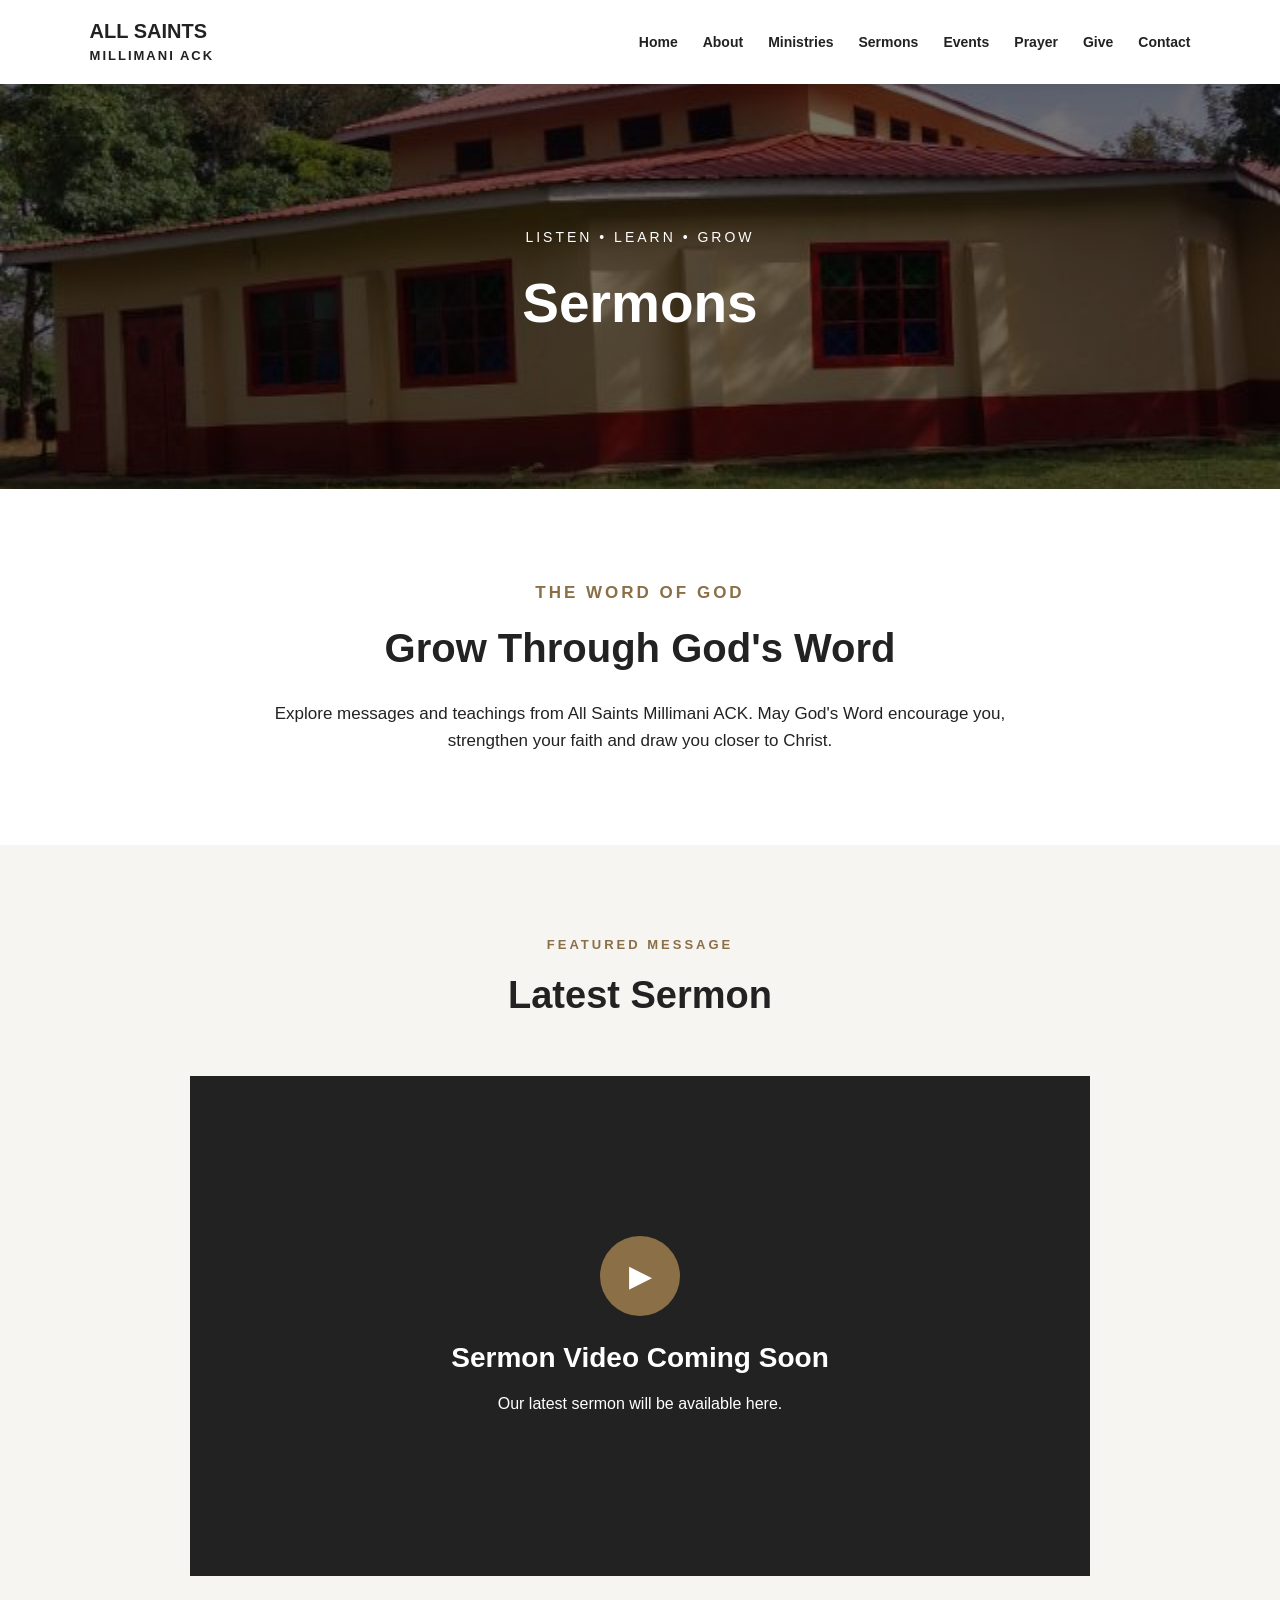
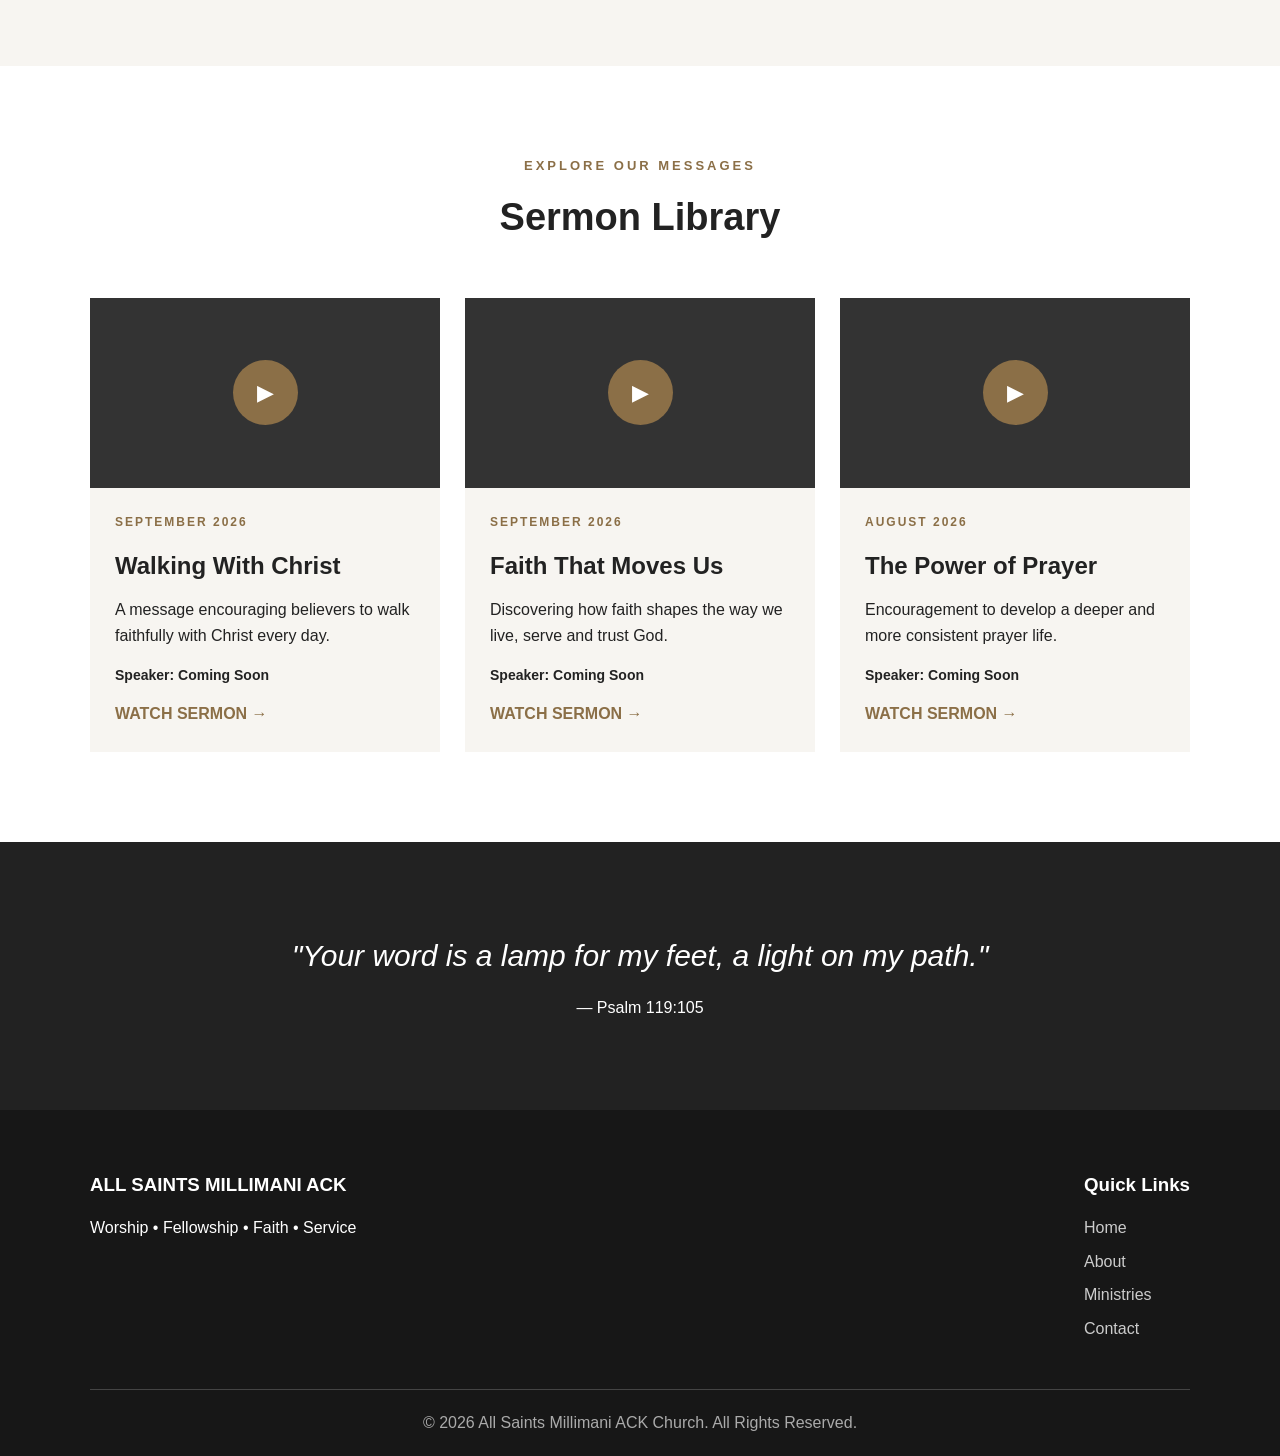
<file: sermons.html>
<!DOCTYPE html>
<html lang="en">

<head>

    <meta charset="UTF-8">
    <meta name="viewport" content="width=device-width, initial-scale=1.0">

    <title>Sermons | All Saints Millimani ACK</title>

    <link rel="stylesheet" href="css/style.css">

</head>

<body>


    <!-- ================= HEADER ================= -->

    <header>

        <div class="logo">
            ALL SAINTS<br>
            <span>MILLIMANI ACK</span>
        </div>

        <nav>

            <a href="index.html">Home</a>
            <a href="about.html">About</a>
            <a href="ministries.html">Ministries</a>
            <a href="sermons.html">Sermons</a>
            <a href="events.html">Events</a>
            <a href="prayer.html">Prayer</a>
            <a href="give.html">Give</a>
            <a href="contact.html">Contact</a>

        </nav>

    </header>


    <!-- ================= PAGE HERO ================= -->

    <section class="page-hero">

        <div>

            <p>LISTEN • LEARN • GROW</p>

            <h1>Sermons</h1>

        </div>

    </section>


    <!-- ================= INTRO ================= -->

    <section class="sermons-intro">

        <div>

            <p class="small-title">
                THE WORD OF GOD
            </p>

            <h2>
                Grow Through God's Word
            </h2>

            <p>
                Explore messages and teachings from All Saints
                Millimani ACK. May God's Word encourage you,
                strengthen your faith and draw you closer to Christ.
            </p>

        </div>

    </section>


    <!-- ================= FEATURED SERMON ================= -->

    <section class="featured-sermon">

        <div class="section-title">

            <p>FEATURED MESSAGE</p>

            <h2>Latest Sermon</h2>

        </div>


        <div class="video-container">

            <!-- 
                Replace this video later with the church's
                actual YouTube sermon.
            -->

            <div class="video-placeholder">

                <div class="play-button">
                    ▶
                </div>

                <h3>Sermon Video Coming Soon</h3>

                <p>
                    Our latest sermon will be available here.
                </p>

            </div>

        </div>

    </section>


    <!-- ================= SERMON LIBRARY ================= -->

    <section class="sermon-library">

        <div class="section-title">

            <p>EXPLORE OUR MESSAGES</p>

            <h2>Sermon Library</h2>

        </div>


        <div class="sermon-grid">


            <!-- SERMON 1 -->

            <article class="sermon-card">

                <div class="sermon-thumbnail">

                    <span>▶</span>

                </div>

                <div class="sermon-info">

                    <p class="sermon-date">
                        SEPTEMBER 2026
                    </p>

                    <h3>
                        Walking With Christ
                    </h3>

                    <p>
                        A message encouraging believers to
                        walk faithfully with Christ every day.
                    </p>

                    <p class="preacher">
                        Speaker: Coming Soon
                    </p>

                    <a href="#" class="read-more">
                        WATCH SERMON →
                    </a>

                </div>

            </article>


            <!-- SERMON 2 -->

            <article class="sermon-card">

                <div class="sermon-thumbnail">

                    <span>▶</span>

                </div>

                <div class="sermon-info">

                    <p class="sermon-date">
                        SEPTEMBER 2026
                    </p>

                    <h3>
                        Faith That Moves Us
                    </h3>

                    <p>
                        Discovering how faith shapes the way
                        we live, serve and trust God.
                    </p>

                    <p class="preacher">
                        Speaker: Coming Soon
                    </p>

                    <a href="#" class="read-more">
                        WATCH SERMON →
                    </a>

                </div>

            </article>


            <!-- SERMON 3 -->

            <article class="sermon-card">

                <div class="sermon-thumbnail">

                    <span>▶</span>

                </div>

                <div class="sermon-info">

                    <p class="sermon-date">
                        AUGUST 2026
                    </p>

                    <h3>
                        The Power of Prayer
                    </h3>

                    <p>
                        Encouragement to develop a deeper
                        and more consistent prayer life.
                    </p>

                    <p class="preacher">
                        Speaker: Coming Soon
                    </p>

                    <a href="#" class="read-more">
                        WATCH SERMON →
                    </a>

                </div>

            </article>


        </div>

    </section>


    <!-- ================= SCRIPTURE ================= -->

    <section class="scripture-section">

        <div>

            <p class="scripture">

                "Your word is a lamp for my feet,
                a light on my path."

            </p>

            <p>
                — Psalm 119:105
            </p>

        </div>

    </section>


    <!-- ================= FOOTER ================= -->

    <footer>

        <div class="footer-content">

            <div>

                <h3>ALL SAINTS MILLIMANI ACK</h3>

                <p>
                    Worship • Fellowship • Faith • Service
                </p>

            </div>


            <div>

                <h3>Quick Links</h3>

                <a href="index.html">Home</a>
                <a href="about.html">About</a>
                <a href="ministries.html">Ministries</a>
                <a href="contact.html">Contact</a>

            </div>

        </div>


        <div class="copyright">

            <p>
                © 2026 All Saints Millimani ACK Church.
                All Rights Reserved.
            </p>

        </div>

    </footer>


</body>

</html>
</file>
<file: css/style.css>
/* ================= GENERAL ================= */

* {
    box-sizing: border-box;
    margin: 0;
    padding: 0;
}

body {
    font-family: Arial, sans-serif;
    line-height: 1.6;
    color: #222;
    background: white;
}

a {
    text-decoration: none;
}


/* ================= HEADER ================= */

header {
    background: white;
    display: flex;
    justify-content: space-between;
    align-items: center;
    padding: 20px 7%;
    box-shadow: 0 2px 10px rgba(0,0,0,0.08);

    position: sticky;
    top: 0;
    z-index: 1000;
}

.logo {
    font-size: 20px;
    font-weight: bold;
    line-height: 1.1;
}

.logo span {
    font-size: 13px;
    letter-spacing: 2px;
}

nav {
    display: flex;
    gap: 25px;
}

nav a {
    color: #222;
    font-size: 14px;
    font-weight: bold;
}

nav a:hover {
    color: #8b6f47;
}


/* ================= HERO ================= */

.hero {
    min-height: 85vh;

    background:
        linear-gradient(rgba(0,0,0,0.55), rgba(0,0,0,0.55)),
        url("../images/church.jpg");

    background-size: cover;
    background-position: center;

    display: flex;
    align-items: center;
    justify-content: center;

    text-align: center;
    color: white;
}

.hero-content {
    max-width: 800px;
    padding: 30px;
}

.welcome {
    letter-spacing: 4px;
    font-size: 16px;
    margin-bottom: 15px;
}

.hero h1 {
    font-size: 60px;
    line-height: 1.1;
    margin-bottom: 20px;
}

.hero-text {
    font-size: 20px;
    margin-bottom: 30px;
}

.hero-buttons {
    display: flex;
    justify-content: center;
    gap: 15px;
}


/* ================= BUTTONS ================= */

.btn {
    display: inline-block;

    padding: 13px 28px;

    background: #8b6f47;
    color: white;

    font-weight: bold;

    border-radius: 3px;

    transition: 0.3s;
}

.btn:hover {
    transform: translateY(-2px);
    opacity: 0.9;
}

.secondary {
    background: transparent;
    border: 1px solid white;
}


/* ================= SECTION TITLES ================= */

section {
    padding: 90px 7%;
}

.section-title {
    text-align: center;
    margin-bottom: 50px;
}

.section-title p,
.small-title {
    color: #8b6f47;
    letter-spacing: 3px;
    font-size: 13px;
    font-weight: bold;
    margin-bottom: 10px;
}

.section-title h2 {
    font-size: 38px;
}


/* ================= WORSHIP ================= */

.worship {
    background: #f7f5f1;
}

.service-container {
    display: grid;

    grid-template-columns: repeat(3, 1fr);

    gap: 25px;

    max-width: 1100px;

    margin: auto;
}

.service-card {
    background: white;

    padding: 35px;

    text-align: center;

    box-shadow: 0 5px 20px rgba(0,0,0,0.06);
}

.service-card h3 {
    margin-bottom: 15px;
}

.service-card p {
    margin-bottom: 15px;
}


/* ================= ABOUT ================= */

.about-preview {
    background: white;
}

.about-text {
    max-width: 750px;
    margin: auto;
    text-align: center;
}

.about-text h2 {
    font-size: 40px;
    margin-bottom: 20px;
}

.about-text p {
    margin-bottom: 25px;
}

.read-more {
    color: #8b6f47;
    font-weight: bold;
}


/* ================= MINISTRIES ================= */

.ministries {
    background: #f7f5f1;
}

.ministry-container {
    display: grid;

    grid-template-columns: repeat(3, 1fr);

    gap: 20px;
}

.ministry-card {
    background: white;

    padding: 30px;

    border: 1px solid #eee;
}

.ministry-card h3 {
    margin-bottom: 10px;
}


/* ================= SERMON ================= */

.sermon {
    text-align: center;
}

.sermon-box {
    max-width: 700px;
    margin: auto;

    padding: 50px;

    background: #f7f5f1;
}

.sermon-box h3 {
    font-size: 28px;
    margin-bottom: 10px;
}

.sermon-box p {
    margin-bottom: 25px;
}


/* ================= EVENTS ================= */

.events {
    background: #f7f5f1;
    text-align: center;
}

.event-box {
    max-width: 700px;
    margin: auto;
}

.event-box h3 {
    font-size: 30px;
    margin-bottom: 15px;
}

.event-box p {
    margin-bottom: 20px;
}


/* ================= PRAYER ================= */

.prayer {
    background: #222;
    color: white;

    text-align: center;
}

.prayer-content {
    max-width: 750px;
    margin: auto;
}

.prayer h2 {
    font-size: 42px;
    margin-bottom: 15px;
}

.prayer p {
    margin-bottom: 25px;
}


/* ================= GIVING ================= */

.giving {
    text-align: center;
}

.giving h2 {
    font-size: 40px;
    margin-bottom: 15px;
}

.giving p {
    max-width: 600px;
    margin: 0 auto 25px;
}


/* ================= FOOTER ================= */

footer {
    background: #171717;
    color: white;

    padding: 60px 7% 20px;
}

.footer-content {
    display: flex;
    justify-content: space-between;

    max-width: 1100px;
    margin: auto;
}

.footer-content h3 {
    margin-bottom: 15px;
}

.footer-content a {
    display: block;
    color: #ccc;
    margin-bottom: 8px;
}

.copyright {
    text-align: center;

    border-top: 1px solid #444;

    margin-top: 40px;

    padding-top: 20px;

    color: #aaa;
}


/* ================= MOBILE ================= */

@media (max-width: 800px) {

    header {
        flex-direction: column;
        gap: 20px;
    }

    nav {
        flex-wrap: wrap;
        justify-content: center;
        gap: 15px;
    }

    .hero h1 {
        font-size: 40px;
    }

    .hero-buttons {
        flex-direction: column;
        align-items: center;
    }

    .service-container {
        grid-template-columns: 1fr;
    }

    .ministry-container {
        grid-template-columns: 1fr;
    }

    .footer-content {
        flex-direction: column;
        gap: 30px;
    }

}

/* ================= PAGE HERO ================= */

.page-hero {
    min-height: 45vh;

    background:
        linear-gradient(rgba(0,0,0,0.55), rgba(0,0,0,0.55)),
        url("../images/church.jpg");

    background-size: cover;
    background-position: center;

    display: flex;
    align-items: center;
    justify-content: center;

    text-align: center;

    color: white;
}

.page-hero p {
    letter-spacing: 3px;
    font-size: 14px;
    margin-bottom: 10px;
}

.page-hero h1 {
    font-size: 55px;
}


/* ================= ABOUT PAGE ================= */

.about-page {
    background: white;
}

.about-content {
    max-width: 850px;
    margin: auto;
    text-align: center;
}

.about-content h2 {
    font-size: 40px;
    margin-bottom: 25px;
}

.about-content p {
    margin-bottom: 20px;
    font-size: 17px;
}


/* ================= VISION & MISSION ================= */

.vision-mission {
    background: #f7f5f1;

    display: grid;

    grid-template-columns: repeat(2, 1fr);

    gap: 30px;
}

.vm-card {
    background: white;

    padding: 45px;

    text-align: center;

    box-shadow: 0 5px 20px rgba(0,0,0,0.05);
}

.vm-card h2 {
    margin-bottom: 15px;
}


/* ================= BELIEFS ================= */

.beliefs {
    background: white;
}

.belief-container {
    display: grid;

    grid-template-columns: repeat(3, 1fr);

    gap: 20px;
}

.belief-card {
    padding: 30px;

    background: #f7f5f1;

    text-align: center;
}

.belief-card h3 {
    margin-bottom: 12px;
}


/* ================= ABOUT CTA ================= */

.about-cta {
    background: #222;

    color: white;

    text-align: center;
}

.about-cta h2 {
    font-size: 40px;

    margin-bottom: 15px;
}

.about-cta p {
    margin-bottom: 25px;
}


/* ================= ABOUT MOBILE ================= */

@media (max-width: 800px) {

    .page-hero h1 {
        font-size: 40px;
    }

    .vision-mission {
        grid-template-columns: 1fr;
    }

    .belief-container {
        grid-template-columns: 1fr;
    }

}

/* ================= MINISTRIES INTRO ================= */

.ministries-intro {
    background: white;
    text-align: center;
}

.ministries-intro > div {
    max-width: 750px;
    margin: auto;
}

.ministries-intro h2 {
    font-size: 40px;
    margin-bottom: 20px;
}

.ministries-intro p {
    font-size: 17px;
}


/* ================= MINISTRIES PAGE ================= */

.ministries-page {
    background: #f7f5f1;
}

.ministry-grid {
    max-width: 1100px;
    margin: auto;

    display: grid;

    grid-template-columns: repeat(2, 1fr);

    gap: 30px;
}

.large-ministry-card {
    background: white;

    overflow: hidden;

    box-shadow: 0 5px 20px rgba(0,0,0,0.06);
}

.ministry-image {
    height: 220px;

    background-size: cover;
    background-position: center;
}

.ministry-info {
    padding: 30px;
}

.ministry-info h2 {
    font-size: 28px;
    margin-bottom: 15px;
}

.ministry-info p {
    margin-bottom: 20px;
}


/* ================= MINISTRY IMAGES ================= */

/*
   These are temporary background images.
   Later we will replace them with the
   actual church ministry photographs.
*/

.children-image {
    background-image:
        linear-gradient(rgba(0,0,0,0.15), rgba(0,0,0,0.15)),
        url("../images/children.jpg");
}

.youth-image {
    background-image:
        linear-gradient(rgba(0,0,0,0.15), rgba(0,0,0,0.15)),
        url("../images/youth.jpg");
}

.women-image {
    background-image:
        linear-gradient(rgba(0,0,0,0.15), rgba(0,0,0,0.15)),
        url("../images/women.jpg");
}

.men-image {
    background-image:
        linear-gradient(rgba(0,0,0,0.15), rgba(0,0,0,0.15)),
        url("../images/men.jpg");
}

.worship-image {
    background-image:
        linear-gradient(rgba(0,0,0,0.15), rgba(0,0,0,0.15)),
        url("../images/worship.jpg");
}

.outreach-image {
    background-image:
        linear-gradient(rgba(0,0,0,0.15), rgba(0,0,0,0.15)),
        url("../images/outreach.jpg");
}


/* ================= MINISTRY CTA ================= */

.ministry-cta {
    background: #222;
    color: white;

    text-align: center;
}

.ministry-cta > div {
    max-width: 700px;
    margin: auto;
}

.ministry-cta h2 {
    font-size: 42px;
    margin-bottom: 15px;
}

.ministry-cta p {
    margin-bottom: 25px;
}


/* ================= MINISTRY MOBILE ================= */

@media (max-width: 800px) {

    .ministry-grid {
        grid-template-columns: 1fr;
    }

    .ministries-intro h2 {
        font-size: 32px;
    }

    .ministry-cta h2 {
        font-size: 34px;
    }

}

/* ================= SERMON INTRO ================= */

.sermons-intro {
    background: white;
    text-align: center;
}

.sermons-intro > div {
    max-width: 750px;
    margin: auto;
}

.sermons-intro h2 {
    font-size: 40px;
    margin-bottom: 20px;
}

.sermons-intro p {
    font-size: 17px;
}


/* ================= FEATURED SERMON ================= */

.featured-sermon {
    background: #f7f5f1;
}

.video-container {
    max-width: 900px;
    margin: auto;
}

.video-placeholder {
    height: 500px;

    background: #222;

    color: white;

    display: flex;
    flex-direction: column;

    justify-content: center;
    align-items: center;

    text-align: center;
}

.play-button {
    width: 80px;
    height: 80px;

    border-radius: 50%;

    background: #8b6f47;

    display: flex;
    align-items: center;
    justify-content: center;

    font-size: 30px;

    margin-bottom: 20px;
}

.video-placeholder h3 {
    font-size: 28px;
    margin-bottom: 10px;
}


/* ================= SERMON LIBRARY ================= */

.sermon-library {
    background: white;
}

.sermon-grid {
    max-width: 1100px;
    margin: auto;

    display: grid;

    grid-template-columns: repeat(3, 1fr);

    gap: 25px;
}

.sermon-card {
    background: #f7f5f1;

    overflow: hidden;
}

.sermon-thumbnail {
    height: 190px;

    background: #333;

    display: flex;
    align-items: center;
    justify-content: center;

    color: white;

    font-size: 35px;
}

.sermon-thumbnail span {
    width: 65px;
    height: 65px;

    border-radius: 50%;

    background: #8b6f47;

    display: flex;
    align-items: center;
    justify-content: center;

    font-size: 22px;
}

.sermon-info {
    padding: 25px;
}

.sermon-date {
    font-size: 12px;

    letter-spacing: 2px;

    color: #8b6f47;

    font-weight: bold;

    margin-bottom: 10px;
}

.sermon-info h3 {
    font-size: 24px;

    margin-bottom: 12px;
}

.sermon-info > p {
    margin-bottom: 15px;
}

.preacher {
    font-size: 14px;
    font-weight: bold;
}


/* ================= SCRIPTURE ================= */

.scripture-section {
    background: #222;

    color: white;

    text-align: center;
}

.scripture-section > div {
    max-width: 800px;
    margin: auto;
}

.scripture {
    font-size: 30px;

    font-style: italic;

    margin-bottom: 15px;
}


/* ================= SERMON MOBILE ================= */

@media (max-width: 800px) {

    .video-placeholder {
        height: 350px;
    }

    .sermon-grid {
        grid-template-columns: 1fr;
    }

    .sermons-intro h2 {
        font-size: 32px;
    }

    .scripture {
        font-size: 23px;
    }

}

/* ================= EVENTS INTRO ================= */

.events-intro {
    text-align: center;
    background: white;
}

.events-intro > div {
    max-width: 700px;
    margin: auto;
}

.events-intro h2 {
    font-size: 40px;
    margin-bottom: 15px;
}


/* ================= EVENTS PAGE ================= */

.events-page {
    background: #f7f5f1;
}

.event-list {
    max-width: 900px;
    margin: auto;

    display: flex;
    flex-direction: column;

    gap: 25px;
}

.event-card {
    background: white;

    display: flex;

    align-items: center;

    box-shadow: 0 5px 20px rgba(0,0,0,0.05);
}

.event-date {
    min-width: 130px;

    padding: 30px;

    background: #8b6f47;

    color: white;

    text-align: center;
}

.event-date .month {
    display: block;

    font-size: 15px;

    letter-spacing: 3px;

    font-weight: bold;
}

.event-date .day {
    display: block;

    font-size: 50px;

    font-weight: bold;

    line-height: 1.1;
}

.event-details {
    padding: 30px;
}

.event-details h2 {
    margin-bottom: 10px;
}

.event-details p {
    margin-bottom: 10px;
}


/* ================= EVENTS CTA ================= */

.events-cta {
    background: #222;

    color: white;

    text-align: center;
}

.events-cta h2 {
    font-size: 40px;

    margin-bottom: 15px;
}

.events-cta p {
    margin-bottom: 25px;
}


/* ================= EVENTS MOBILE ================= */

@media (max-width: 600px) {

    .event-card {
        flex-direction: column;
        align-items: stretch;
    }

    .event-date {
        width: 100%;
    }

}

/* ==============================
   PRAYER PAGE
================================ */

.prayer-intro {
    padding: 70px 8%;
    text-align: center;
}

.prayer-intro .section-title {
    max-width: 800px;
    margin: auto;
}


/* SCRIPTURES */

.prayer-scriptures {
    padding: 70px 8%;
    background: #f7f5f1;
}

.scripture-grid {
    display: grid;
    grid-template-columns: repeat(3, 1fr);
    gap: 30px;
    margin-top: 40px;
}

.scripture-card {
    background: white;
    padding: 35px;
    text-align: center;
    border-radius: 10px;
    box-shadow: 0 5px 20px rgba(0,0,0,0.08);
}

.scripture-card h3 {
    color: #8b6f47;
    margin-bottom: 20px;
}

.scripture-card p {
    line-height: 1.8;
    font-style: italic;
}


/* PRAYER REQUEST */

.prayer-request {
    padding: 80px 8%;
}

.prayer-container {
    max-width: 1100px;
    margin: auto;

    display: grid;
    grid-template-columns: 1fr 1fr;
    gap: 60px;

    align-items: center;
}

.prayer-text span {
    color: #8b6f47;
    font-weight: bold;
    letter-spacing: 2px;
}

.prayer-text h2 {
    font-size: 38px;
    margin: 15px 0 20px;
}

.prayer-text p {
    line-height: 1.8;
    margin-bottom: 20px;
}


/* FORM */

.prayer-form {
    background: #f7f5f1;
    padding: 35px;
    border-radius: 10px;
}

.prayer-form form {
    display: flex;
    flex-direction: column;
}

.prayer-form label {
    margin-bottom: 8px;
    font-weight: bold;
}

.prayer-form input,
.prayer-form textarea {
    padding: 14px;
    margin-bottom: 20px;

    border: 1px solid #ddd;
    border-radius: 5px;

    font-family: inherit;
    font-size: 15px;
}

.prayer-form textarea {
    resize: vertical;
}

.prayer-form input:focus,
.prayer-form textarea:focus {
    outline: none;
    border-color: #8b6f47;
}


/* PRAYER MEETING */

.prayer-meeting {
    padding: 80px 8%;
    background: #222;
    color: white;
}

.prayer-meeting .section-title {
    max-width: 750px;
    margin: auto;
    text-align: center;
}

.prayer-meeting h2 {
    color: white;
}

.prayer-meeting p {
    color: #ddd;
}


/* MOBILE */

@media (max-width: 768px) {

    .scripture-grid {
        grid-template-columns: 1fr;
    }

    .prayer-container {
        grid-template-columns: 1fr;
    }

    .prayer-text h2 {
        font-size: 30px;
    }

}

/* ==============================
   GIVING PAGE
================================ */

.giving-intro {
    padding: 70px 8%;
    text-align: center;
}

.giving-intro .section-title {
    max-width: 800px;
    margin: auto;
}


/* SCRIPTURE */

.giving-scripture {
    padding: 60px 8%;
    background: #f7f5f1;
}

.scripture-box {
    max-width: 800px;
    margin: auto;
    text-align: center;
    padding: 45px;
    background: white;
    border-radius: 10px;
    box-shadow: 0 5px 20px rgba(0,0,0,0.08);
}

.scripture-box h2 {
    color: #8b6f47;
    margin-bottom: 15px;
}

.scripture-box p {
    font-size: 22px;
    font-style: italic;
}


/* GIVING METHODS */

.giving-methods {
    padding: 80px 8%;
}

.giving-grid {
    display: grid;
    grid-template-columns: repeat(3, 1fr);
    gap: 30px;
    margin-top: 40px;
}

.giving-card {
    padding: 40px 30px;
    text-align: center;
    border: 1px solid #eee;
    border-radius: 10px;
    transition: 0.3s;
}

.giving-card:hover {
    transform: translateY(-5px);
    box-shadow: 0 10px 25px rgba(0,0,0,0.08);
}

.giving-icon {
    width: 60px;
    height: 60px;
    margin: auto;
    margin-bottom: 20px;

    display: flex;
    align-items: center;
    justify-content: center;

    border-radius: 50%;

    background: #8b6f47;
    color: white;

    font-size: 25px;
    font-weight: bold;
}

.giving-card h3 {
    margin-bottom: 15px;
}

.giving-card p {
    line-height: 1.7;
}

.giving-details {
    margin-top: 25px;
    padding: 20px;
    background: #f7f5f1;
    border-radius: 6px;
    text-align: left;
}

.giving-details p {
    margin-bottom: 10px;
}


/* WHY GIVE */

.why-give {
    padding: 80px 8%;
    background: #222;
    color: white;
}

.why-give-container {
    max-width: 1100px;
    margin: auto;

    display: grid;
    grid-template-columns: 1fr 1fr;
    gap: 60px;

    align-items: center;
}

.why-give-container span {
    color: #c5a46d;
    font-weight: bold;
    letter-spacing: 2px;
}

.why-give-container h2 {
    font-size: 38px;
    margin-top: 15px;
}

.why-give-container p {
    color: #ddd;
    line-height: 1.8;
    margin-bottom: 20px;
}


/* GIVING CTA */

.giving-cta {
    padding: 80px 8%;
    text-align: center;
}

.giving-cta .section-title {
    max-width: 700px;
    margin: auto;
}

.giving-cta h2 {
    margin-bottom: 20px;
}


/* MOBILE */

@media (max-width: 768px) {

    .giving-grid {
        grid-template-columns: 1fr;
    }

    .why-give-container {
        grid-template-columns: 1fr;
        gap: 30px;
    }

    .why-give-container h2 {
        font-size: 30px;
    }

}

/* ==============================
   CONTACT PAGE
================================ */

.contact-intro {
    padding: 70px 8%;
    text-align: center;
}

.contact-intro .section-title {
    max-width: 800px;
    margin: auto;
}


/* CONTACT SECTION */

.contact-section {
    padding: 80px 8%;
    background: #f7f5f1;
}

.contact-container {
    max-width: 1100px;
    margin: auto;

    display: grid;
    grid-template-columns: 1fr 1fr;
    gap: 60px;
}


/* CONTACT DETAILS */

.contact-details {
    display: flex;
    flex-direction: column;
    gap: 30px;
}

.contact-item {
    display: flex;
    gap: 20px;
    align-items: flex-start;
}

.contact-icon {
    min-width: 55px;
    height: 55px;

    display: flex;
    align-items: center;
    justify-content: center;

    background: #8b6f47;
    color: white;

    border-radius: 50%;

    font-size: 22px;
}

.contact-item h3 {
    margin-bottom: 8px;
}

.contact-item p {
    line-height: 1.7;
}


/* CONTACT FORM */

.contact-form {
    background: white;
    padding: 40px;
    border-radius: 10px;

    box-shadow: 0 5px 20px rgba(0,0,0,0.08);
}

.contact-form h2 {
    margin-bottom: 30px;
}

.contact-form form {
    display: flex;
    flex-direction: column;
}

.contact-form label {
    margin-bottom: 8px;
    font-weight: bold;
}

.contact-form input,
.contact-form textarea {
    padding: 14px;
    margin-bottom: 20px;

    border: 1px solid #ddd;
    border-radius: 5px;

    font-family: inherit;
    font-size: 15px;
}

.contact-form textarea {
    resize: vertical;
}

.contact-form input:focus,
.contact-form textarea:focus {
    outline: none;
    border-color: #8b6f47;
}


/* MAP */

.map-section {
    padding: 80px 8%;
}

.map-section .section-title {
    max-width: 700px;
    margin: auto;
    text-align: center;
}

.map-placeholder {
    max-width: 1000px;
    height: 350px;

    margin: 40px auto 0;

    display: flex;
    flex-direction: column;
    align-items: center;
    justify-content: center;

    background: #f7f5f1;
    border: 2px dashed #ccc;

    text-align: center;
}

.map-placeholder h3 {
    margin-bottom: 10px;
}


/* SOCIAL MEDIA */

.social-section {
    padding: 80px 8%;
    background: #222;
    color: white;
    text-align: center;
}

.social-section .section-title {
    max-width: 700px;
    margin: auto;
}

.social-section h2 {
    color: white;
}

.social-section p {
    color: #ddd;
}

.social-links {
    margin-top: 35px;

    display: flex;
    justify-content: center;
    gap: 20px;

    flex-wrap: wrap;
}

.social-link {
    display: inline-block;

    padding: 14px 28px;

    border: 1px solid #aaa;
    border-radius: 5px;

    color: white;

    text-decoration: none;

    transition: 0.3s;
}

.social-link:hover {
    background: #8b6f47;
    border-color: #8b6f47;
}


/* MOBILE */

@media (max-width: 768px) {

    .contact-container {
        grid-template-columns: 1fr;
    }

    .contact-form {
        padding: 25px;
    }

    .map-placeholder {
        height: 250px;
    }

    .social-links {
        flex-direction: column;
        align-items: center;
    }

    .social-link {
        width: 200px;
    }

}

/* ==============================
   MOBILE NAVIGATION
================================ */

.menu-button {
    display: none;

    background: none;
    border: none;

    font-size: 30px;
    cursor: pointer;

    color: #222;
}


/* MOBILE */

@media (max-width: 768px) {

    .site-header {
        position: relative;
    }

    .menu-button {
        display: block;
    }

    .site-header nav {
        display: none;

        position: absolute;

        top: 100%;
        left: 0;
        right: 0;

        background: white;

        flex-direction: column;

        padding: 20px;

        box-shadow: 0 5px 15px rgba(0,0,0,0.1);

        z-index: 1000;
    }

    .site-header nav.active {
        display: flex;
    }

    .site-header nav a {
        padding: 12px;
        text-align: center;
    }

}
</file>
